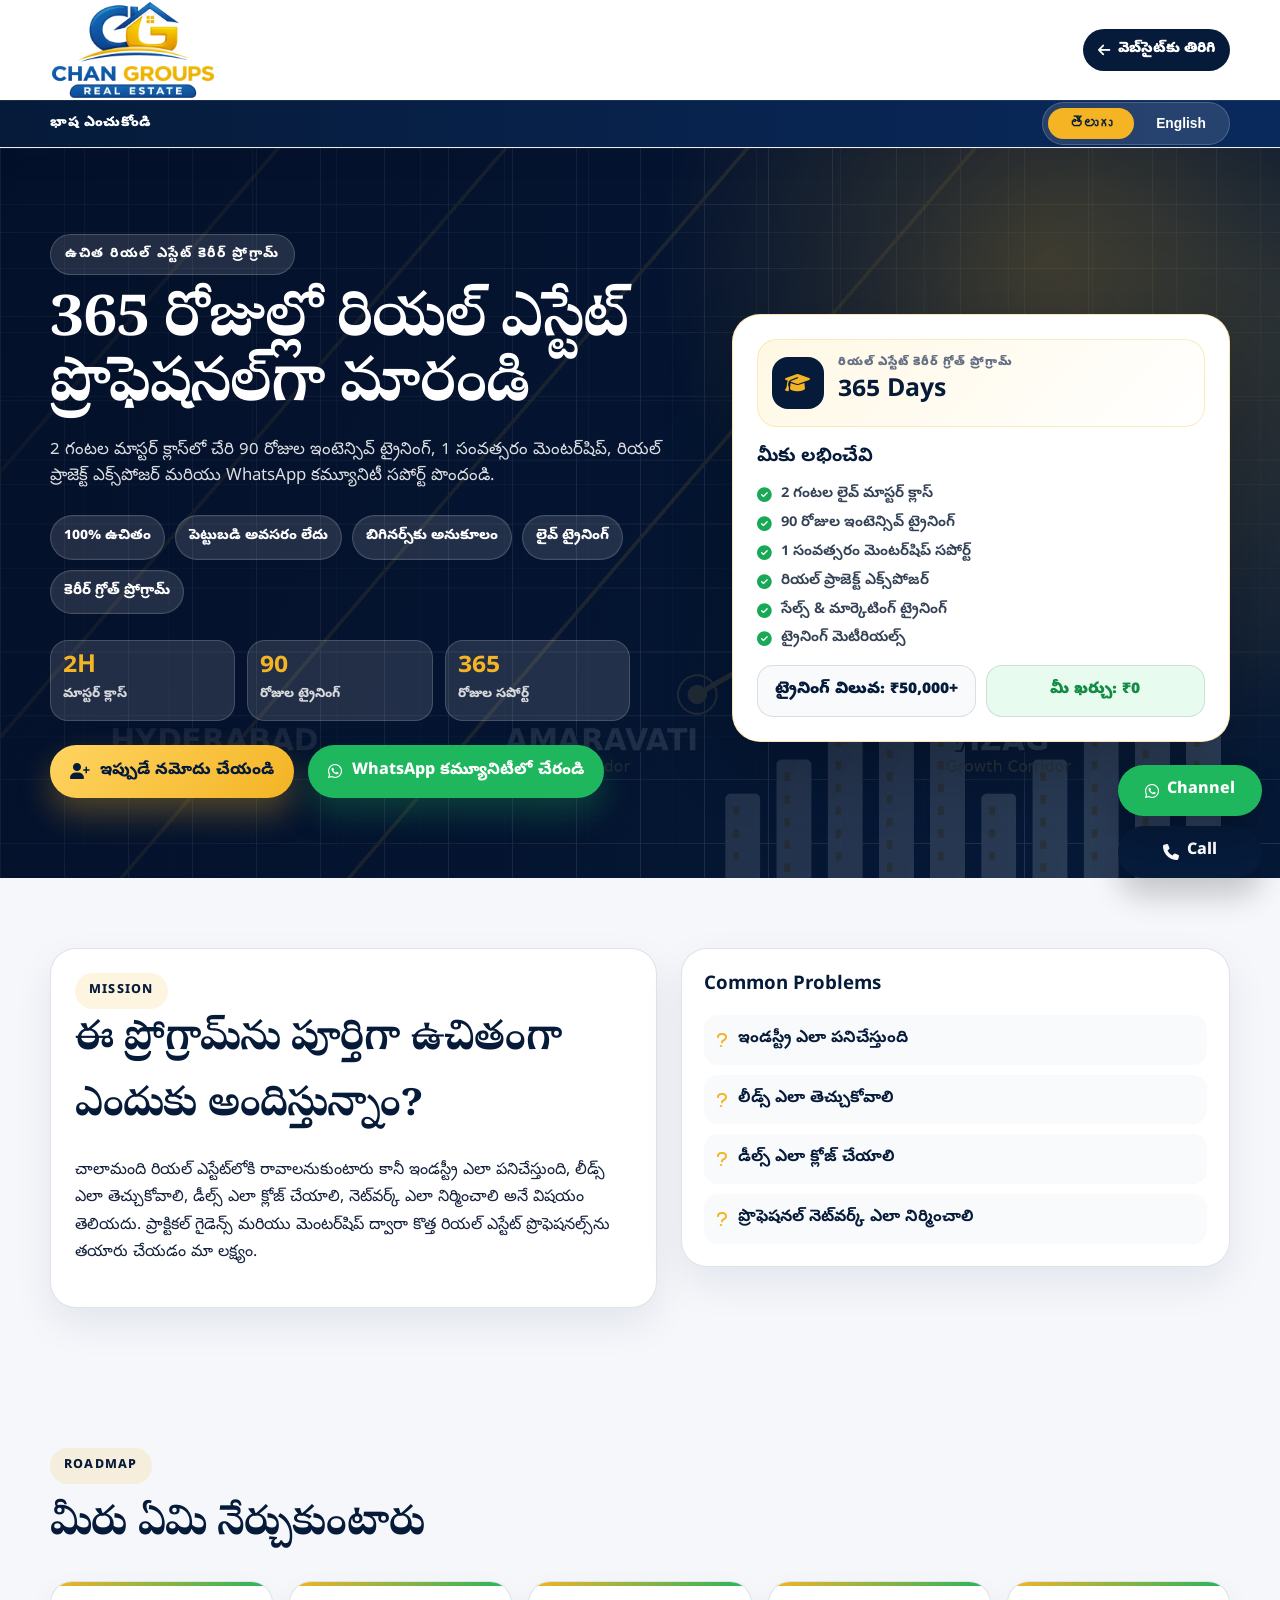
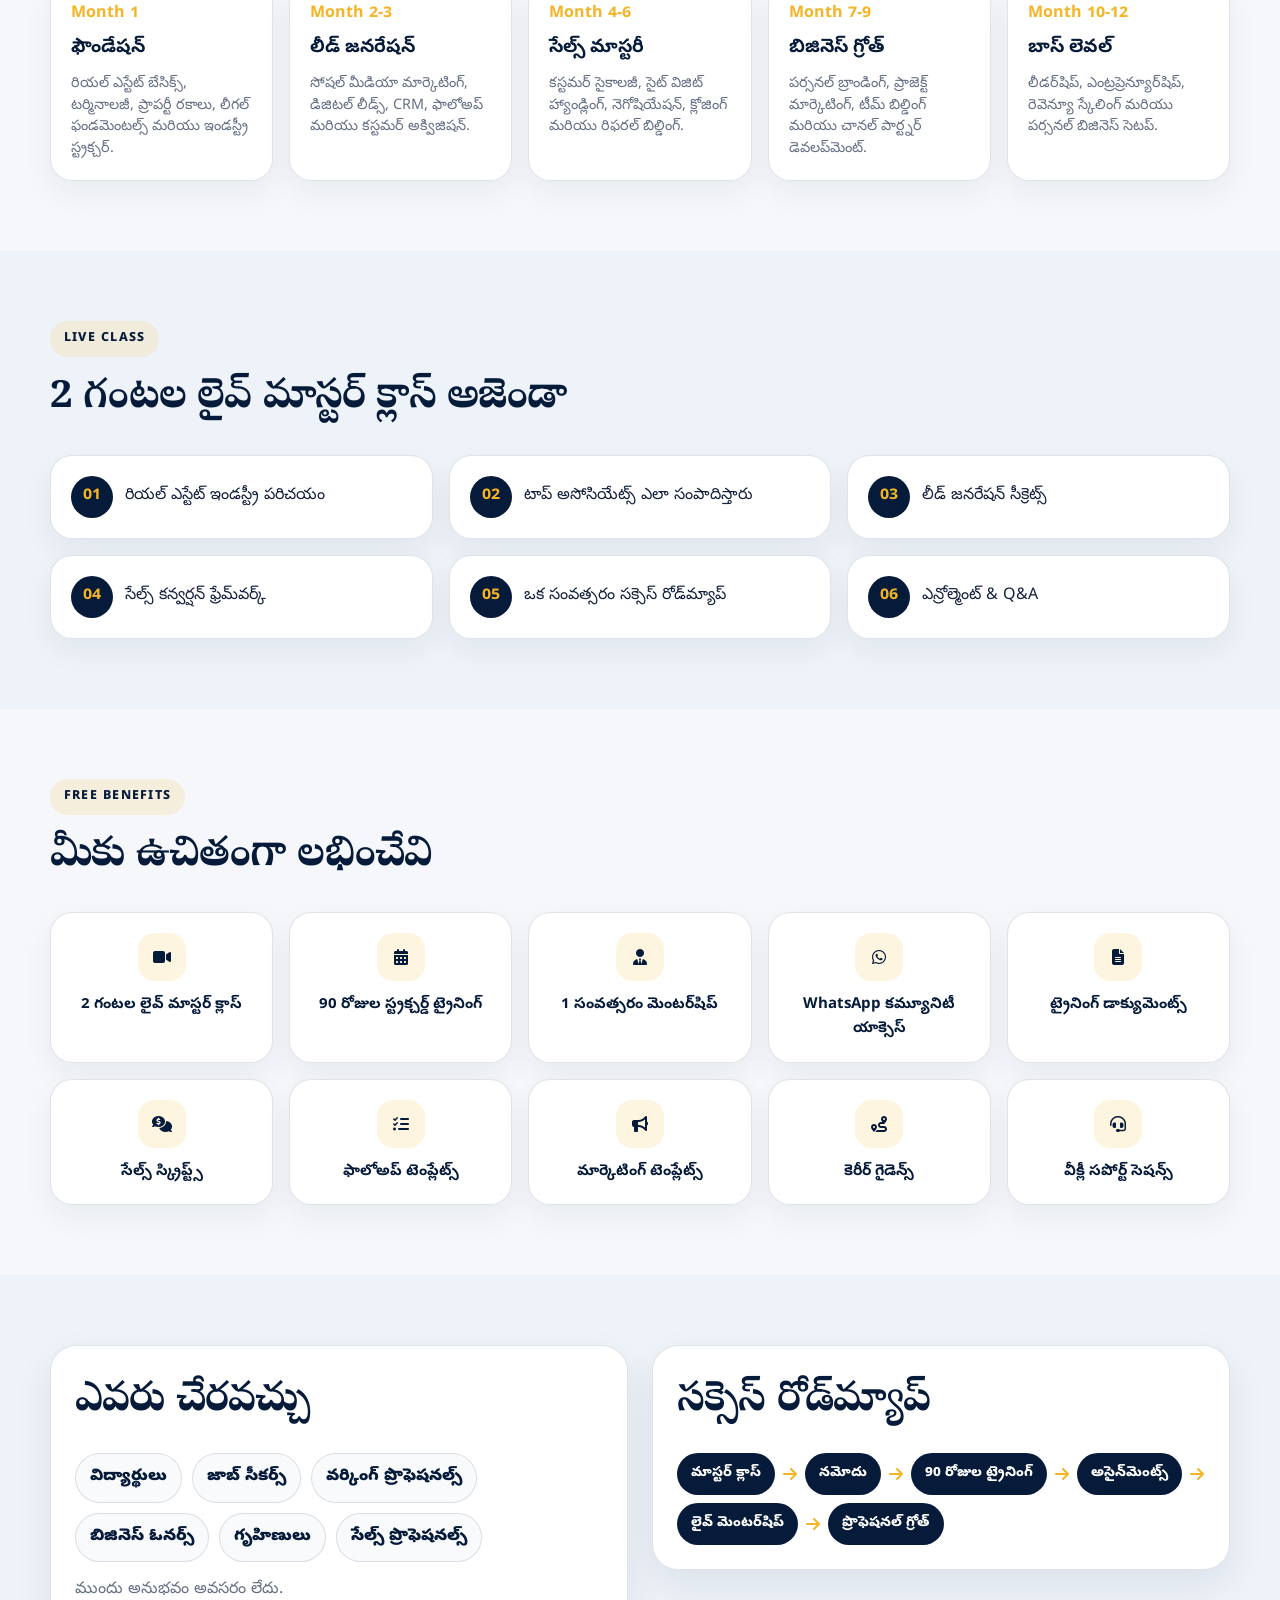
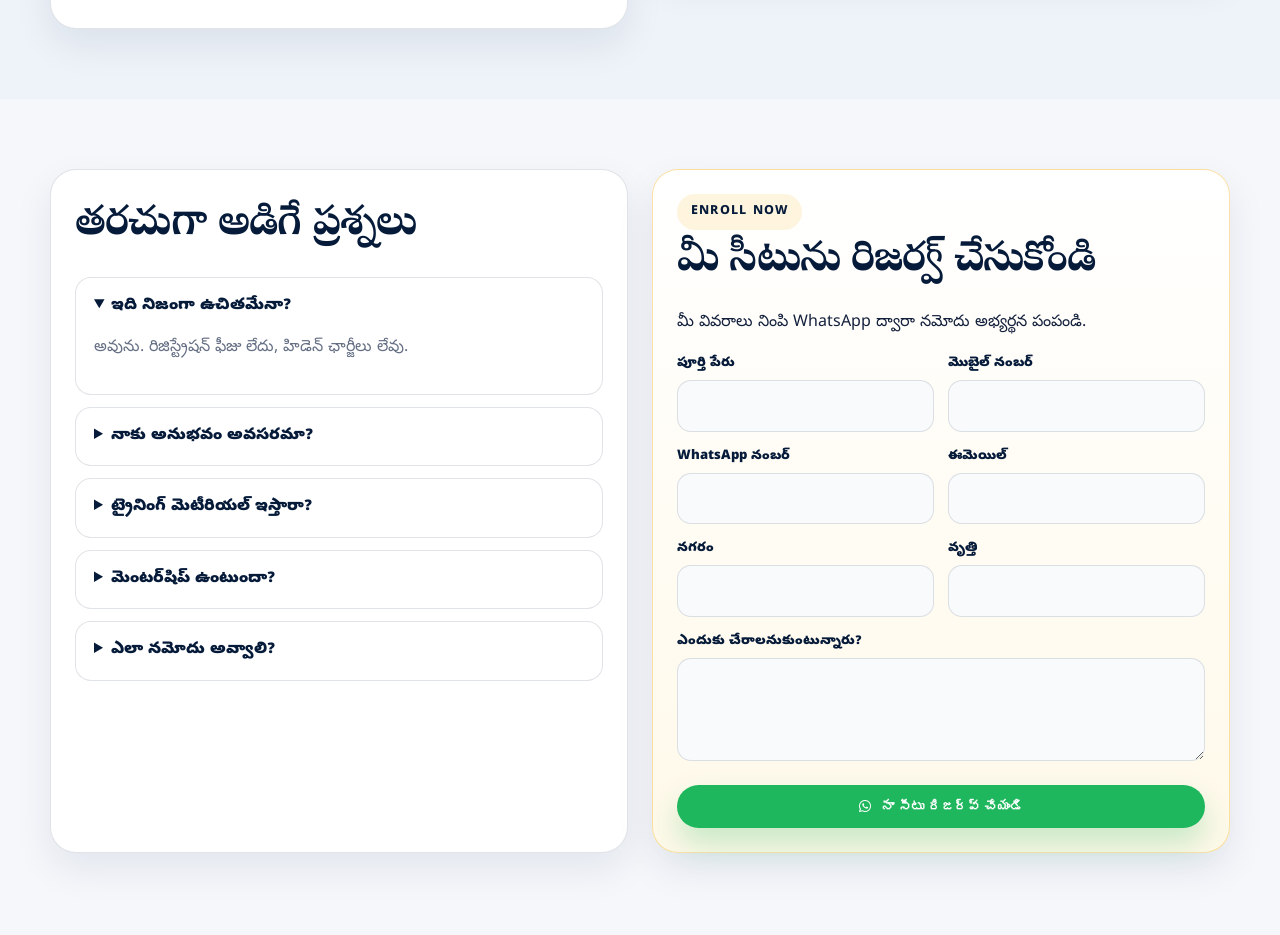
<file: mentorship.html>
<!DOCTYPE html>
<html lang="te">
<head>
  <meta charset="UTF-8">
  <meta name="viewport" content="width=device-width, initial-scale=1.0">
  <meta name="description" content="Join Chan Groups free real estate master class with 90 days training, 1 year mentorship, real project exposure and WhatsApp community support.">
  <meta property="og:type" content="website">
  <meta property="og:title" content="Free Real Estate Mentorship Program | Chan Groups">
  <meta property="og:description" content="Join Chan Groups free real estate master class with 90 days training, 1 year mentorship, real project exposure and WhatsApp community support.">
  <meta property="og:url" content="https://cavardha.github.io/chan-groups-real-estate/mentorship.html">
  <meta property="og:image" content="assets/images/brand-banner.jpg">
  <meta name="twitter:card" content="summary_large_image">
  <meta name="twitter:title" content="Free Real Estate Mentorship Program | Chan Groups">
  <meta name="twitter:description" content="Join Chan Groups free real estate master class with 90 days training, 1 year mentorship, real project exposure and WhatsApp community support.">
  <meta name="twitter:image" content="assets/images/brand-banner.jpg">
  <title>Free Real Estate Mentorship | Chan Groups</title>
  <link rel="icon" type="image/png" href="assets/images/favicon.png">
  <link rel="preconnect" href="https://fonts.googleapis.com">
  <link rel="preconnect" href="https://fonts.gstatic.com" crossorigin>
  <link href="https://fonts.googleapis.com/css2?family=Inter:wght@400;500;600;700;800&family=Playfair+Display:wght@600;700&family=Noto+Sans+Telugu:wght@400;500;600;700;800&family=Noto+Serif+Telugu:wght@600;700&display=swap" rel="stylesheet">
  <link rel="stylesheet" href="https://cdnjs.cloudflare.com/ajax/libs/font-awesome/6.5.2/css/all.min.css">
  <link rel="stylesheet" href="css/style.css">
  <link rel="canonical" href="https://cavardha.github.io/chan-groups-real-estate/mentorship.html">
</head>
<body class="mentor-body mentor-v2" data-page="mentorship">
  <header class="mentor-header mentor-header-v2">
    <div class="container mentor-nav mentor-nav-clean">
      <a href="index.html" class="mentor-brand"><img src="assets/images/logo.png" alt="Chan Groups Real Estate"></a>
      <div class="mentor-nav-actions">
        <a class="mentor-back-desktop mentor-back-main" href="index.html"><i class="fa-solid fa-arrow-left"></i> <span data-i18n="mentor.nav.back">Back to Website</span></a>
      </div>
    </div>
    <div class="mentor-language-bar">
      <div class="container mentor-language-inner">
        <span data-i18n="mentor.lang.label">Choose Language</span>
        <div class="language-switch mentor-page-lang" role="group" aria-label="Language switch">
          <button type="button" data-lang="te" class="active">తెలుగు</button>
          <button type="button" data-lang="en">English</button>
        </div>
      </div>
    </div>
  </header>

  <main>
    <section class="mentor-hero mentor-hero-premium">
      <div class="mentor-bg-shapes"></div>
      <div class="container mentor-hero-grid premium-grid">
        <div class="mentor-hero-copy reveal">
          <span class="hero-kicker" data-i18n="mentor.hero.kicker">Free Real Estate Career Program</span>
          <h1 data-i18n="mentor.hero.title">Become a Real Estate Professional in 365 Days</h1>
          <p data-i18n="mentor.hero.sub">Join our 2-hour master class and get 90 days intensive training, 1 year mentorship, real project exposure and WhatsApp community support.</p>
          <div class="mentor-badges mentor-badges-premium">
            <span data-i18n="mentor.badge1">100% Free</span>
            <span data-i18n="mentor.badge2">No Investment Required</span>
            <span data-i18n="mentor.badge3">Beginner Friendly</span>
            <span data-i18n="mentor.badge4">Live Training</span>
            <span data-i18n="mentor.badge5">Career Growth Program</span>
          </div>

          <div class="mentor-metric-row reveal">
            <article><strong>2H</strong><span data-i18n="mentor.metric.master">Master Class</span></article>
            <article><strong>90</strong><span data-i18n="mentor.metric.training">Days Training</span></article>
            <article><strong>365</strong><span data-i18n="mentor.metric.mentor">Days Support</span></article>
          </div>
          <div class="hero-actions mentor-hero-actions">
            <a class="btn btn-gold" href="#enroll"><i class="fa-solid fa-user-plus"></i> <span data-i18n="mentor.hero.enroll">Enroll Now</span></a>
            <a class="btn btn-whatsapp" href="https://whatsapp.com/channel/0029Vb90oEyLI8YOoWBIG93G" target="_blank" rel="noopener"><i class="fa-brands fa-whatsapp"></i> <span data-i18n="mentor.hero.community">Join WhatsApp Community</span></a>
          </div>
        </div>

        <aside class="mentor-program-card reveal">
          <div class="mentor-program-top">
            <i class="fa-solid fa-graduation-cap"></i>
            <div>
              <span data-i18n="mentor.hero.title2">Real Estate Career Growth Program</span>
              <strong>365 Days</strong>
            </div>
          </div>
          <h3 data-i18n="mentor.card.title">What You Get</h3>
          <ul>
            <li><i class="fa-solid fa-circle-check"></i><span data-i18n="mentor.card.l1">2 Hour Live Master Class</span></li>
            <li><i class="fa-solid fa-circle-check"></i><span data-i18n="mentor.card.l2">90 Days Intensive Training</span></li>
            <li><i class="fa-solid fa-circle-check"></i><span data-i18n="mentor.card.l3">1 Year Mentorship Support</span></li>
            <li><i class="fa-solid fa-circle-check"></i><span data-i18n="mentor.card.l4">Real Project Exposure</span></li>
            <li><i class="fa-solid fa-circle-check"></i><span data-i18n="mentor.card.l5">Sales & Marketing Training</span></li>
            <li><i class="fa-solid fa-circle-check"></i><span data-i18n="mentor.card.l6">Training Materials Provided</span></li>
          </ul>
          <div class="mentor-program-value">
            <span data-i18n="mentor.pill.value">Training Value: ₹50,000+</span>
            <span data-i18n="mentor.pill.cost">Your Cost: ₹0</span>
          </div>
        </aside>
      </div>
    </section>
<section class="mentor-section mentor-why-section">
      <div class="container mentor-two mentor-two-premium">
        <div class="mentor-panel mentor-panel-large reveal">
          <span class="eyebrow">Mission</span>
          <h2 data-i18n="mentor.why.title">Why Are We Offering This Completely Free?</h2>
          <p data-i18n="mentor.why.text">Many people want to enter real estate but do not know how the industry works, how to generate leads, how to close deals or how to build a professional network. Our mission is to create the next generation of real estate professionals through practical guidance and mentorship.</p>
        </div>
        <div class="mentor-problem-card reveal">
          <h3>Common Problems</h3>
          <div class="problem-list">
            <span><i class="fa-solid fa-question"></i><b data-i18n="mentor.section.why.problem1">How the industry works</b></span>
            <span><i class="fa-solid fa-question"></i><b data-i18n="mentor.section.why.problem2">How to generate leads</b></span>
            <span><i class="fa-solid fa-question"></i><b data-i18n="mentor.section.why.problem3">How to close deals</b></span>
            <span><i class="fa-solid fa-question"></i><b data-i18n="mentor.section.why.problem4">How to build a professional network</b></span>
          </div>
        </div>
      </div>
    </section>

    <section class="mentor-section" id="learn">
      <div class="container">
        <div class="mentor-section-heading reveal">
          <span class="eyebrow">Roadmap</span>
          <h2 data-i18n="mentor.learn.title">What You Will Learn</h2>
        </div>
        <div class="timeline-grid timeline-premium">
          <article class="timeline-card"><strong>Month 1</strong><h3 data-i18n="mentor.phase1.title">Foundation</h3><p data-i18n="mentor.phase1.text">Real estate basics, terminology, property types, legal fundamentals and industry structure.</p></article>
          <article class="timeline-card"><strong>Month 2-3</strong><h3 data-i18n="mentor.phase2.title">Lead Generation</h3><p data-i18n="mentor.phase2.text">Social media marketing, digital leads, CRM usage, follow-up and customer acquisition.</p></article>
          <article class="timeline-card"><strong>Month 4-6</strong><h3 data-i18n="mentor.phase3.title">Sales Mastery</h3><p data-i18n="mentor.phase3.text">Customer psychology, site visit handling, negotiation, closing and referral building.</p></article>
          <article class="timeline-card"><strong>Month 7-9</strong><h3 data-i18n="mentor.phase4.title">Business Growth</h3><p data-i18n="mentor.phase4.text">Personal branding, project marketing, team building and channel partner development.</p></article>
          <article class="timeline-card"><strong>Month 10-12</strong><h3 data-i18n="mentor.phase5.title">Boss Level</h3><p data-i18n="mentor.phase5.text">Leadership, entrepreneurship, revenue scaling and personal business setup.</p></article>
        </div>
      </div>
    </section>

    <section class="mentor-section mentor-soft-bg">
      <div class="container">
        <div class="mentor-section-heading reveal">
          <span class="eyebrow">Live Class</span>
          <h2 data-i18n="mentor.agenda.title">2 Hour LIVE Master Class Agenda</h2>
        </div>
        <div class="agenda-grid agenda-premium">
          <article class="agenda-card"><strong>01</strong><span data-i18n="mentor.agenda.s1">Introduction to Real Estate Industry</span></article>
          <article class="agenda-card"><strong>02</strong><span data-i18n="mentor.agenda.s2">How Top Associates Earn</span></article>
          <article class="agenda-card"><strong>03</strong><span data-i18n="mentor.agenda.s3">Lead Generation Secrets</span></article>
          <article class="agenda-card"><strong>04</strong><span data-i18n="mentor.agenda.s4">Sales Conversion Framework</span></article>
          <article class="agenda-card"><strong>05</strong><span data-i18n="mentor.agenda.s5">One Year Success Roadmap</span></article>
          <article class="agenda-card"><strong>06</strong><span data-i18n="mentor.agenda.s6">Enrollment & Q&A</span></article>
        </div>
      </div>
    </section>

    <section class="mentor-section" id="benefits">
      <div class="container">
        <div class="mentor-section-heading reveal">
          <span class="eyebrow">Free Benefits</span>
          <h2 data-i18n="mentor.benefits.title">What You Get For FREE</h2>
        </div>
        <div class="benefits-grid benefits-premium">
          <article class="benefit-card"><i class="fa-solid fa-video"></i><h3 data-i18n="mentor.benefit.1">2 Hour Live Master Class</h3></article>
          <article class="benefit-card"><i class="fa-solid fa-calendar-days"></i><h3 data-i18n="mentor.benefit.2">90 Days Structured Training</h3></article>
          <article class="benefit-card"><i class="fa-solid fa-user-tie"></i><h3 data-i18n="mentor.benefit.3">1 Year Mentorship</h3></article>
          <article class="benefit-card"><i class="fa-brands fa-whatsapp"></i><h3 data-i18n="mentor.benefit.4">WhatsApp Community Access</h3></article>
          <article class="benefit-card"><i class="fa-solid fa-file-lines"></i><h3 data-i18n="mentor.benefit.5">Training Documents</h3></article>
          <article class="benefit-card"><i class="fa-solid fa-comments-dollar"></i><h3 data-i18n="mentor.benefit.6">Sales Scripts</h3></article>
          <article class="benefit-card"><i class="fa-solid fa-list-check"></i><h3 data-i18n="mentor.benefit.7">Follow-up Templates</h3></article>
          <article class="benefit-card"><i class="fa-solid fa-bullhorn"></i><h3 data-i18n="mentor.benefit.8">Marketing Templates</h3></article>
          <article class="benefit-card"><i class="fa-solid fa-route"></i><h3 data-i18n="mentor.benefit.9">Career Guidance</h3></article>
          <article class="benefit-card"><i class="fa-solid fa-headset"></i><h3 data-i18n="mentor.benefit.10">Weekly Support Sessions</h3></article>
        </div>
      </div>
    </section>

    <section class="mentor-section mentor-soft-bg">
      <div class="container mentor-two">
        <div class="mentor-panel">
          <h2 data-i18n="mentor.who.title">Who Can Join</h2>
          <div class="who-chip-grid">
            <span data-i18n="mentor.who.students">Students</span>
            <span data-i18n="mentor.who.job">Job Seekers</span>
            <span data-i18n="mentor.who.working">Working Professionals</span>
            <span data-i18n="mentor.who.business">Business Owners</span>
            <span data-i18n="mentor.who.home">Housewives</span>
            <span data-i18n="mentor.who.sales">Sales Professionals</span>
          </div>
          <p class="mentor-note" data-i18n="mentor.who.note">No prior experience required.</p>
        </div>
        <div class="mentor-panel">
          <h2 data-i18n="mentor.roadmap.title">Success Roadmap</h2>
          <div class="roadmap roadmap-premium"><span data-i18n="mentor.road.1">Master Class</span><i class="fa-solid fa-arrow-right"></i><span data-i18n="mentor.road.2">Enrollment</span><i class="fa-solid fa-arrow-right"></i><span data-i18n="mentor.road.3">90 Days Training</span><i class="fa-solid fa-arrow-right"></i><span data-i18n="mentor.road.4">Assignments</span><i class="fa-solid fa-arrow-right"></i><span data-i18n="mentor.road.5">Live Mentorship</span><i class="fa-solid fa-arrow-right"></i><span data-i18n="mentor.road.6">Professional Growth</span></div>
        </div>
      </div>
    </section>

    <section class="mentor-section" id="faq">
      <div class="container mentor-two enroll-two">
        <div class="mentor-panel faq-panel">
          <h2 data-i18n="mentor.faq.title">Frequently Asked Questions</h2>
          <div class="faq-list">
            <details open><summary data-i18n="mentor.faq.q1">Is this really free?</summary><p data-i18n="mentor.faq.a1">Yes. No registration fee and no hidden charges.</p></details>
            <details><summary data-i18n="mentor.faq.q2">Do I need experience?</summary><p data-i18n="mentor.faq.a2">No. Beginners can join.</p></details>
            <details><summary data-i18n="mentor.faq.q3">Will training material be provided?</summary><p data-i18n="mentor.faq.a3">Yes. Training documents and templates will be provided.</p></details>
            <details><summary data-i18n="mentor.faq.q4">Is mentorship included?</summary><p data-i18n="mentor.faq.a4">Yes, mentorship is included for one year.</p></details>
            <details><summary data-i18n="mentor.faq.q5">How do I enroll?</summary><p data-i18n="mentor.faq.a5">Fill the form and send your enrollment request on WhatsApp.</p></details>
          </div>
        </div>

        <div class="mentor-panel mentor-form-panel" id="enroll">
          <span class="eyebrow">Enroll Now</span>
          <h2 data-i18n="mentor.form.title">Reserve Your Seat</h2>
          <p data-i18n="mentor.form.sub">Fill your details and send enrollment request directly on WhatsApp.</p>
          <form class="mentorship-form" id="mentorshipForm">
            <label><span data-i18n="mentor.form.name">Full Name</span><input name="name" type="text" required></label>
            <label><span data-i18n="mentor.form.mobile">Mobile Number</span><input name="mobile" type="tel" required></label>
            <label><span data-i18n="mentor.form.whatsapp">WhatsApp Number</span><input name="whatsapp" type="tel"></label>
            <label><span data-i18n="mentor.form.email">Email</span><input name="email" type="email"></label>
            <label><span data-i18n="mentor.form.city">City</span><input name="city" type="text"></label>
            <label><span data-i18n="mentor.form.occupation">Occupation</span><input name="occupation" type="text"></label>
            <label class="wide"><span data-i18n="mentor.form.why">Why do you want to join?</span><textarea name="why" rows="3"></textarea></label>
            <button class="btn btn-whatsapp full" type="submit"><i class="fa-brands fa-whatsapp"></i> <span data-i18n="mentor.form.submit">Reserve My Seat</span></button>
          </form>
        </div>
      </div>
    </section>
  </main>

  <div class="enroll-thank-modal" id="enrollThankModal" aria-hidden="true">
    <div class="enroll-thank-backdrop" data-close-enroll-thank></div>
    <div class="enroll-thank-card" role="dialog" aria-modal="true" aria-labelledby="enrollThankTitle">
      <button class="enroll-thank-close" type="button" data-close-enroll-thank aria-label="Close"><i class="fa-solid fa-xmark"></i></button>
      <div class="enroll-thank-icon"><i class="fa-solid fa-circle-check"></i></div>
      <span class="eyebrow" data-i18n="mentor.thank.kicker">Enrollment Submitted</span>
      <h2 id="enrollThankTitle" data-i18n="mentor.thank.title">Thank you for enrolling!</h2>
      <p data-i18n="mentor.thank.text">Your enrollment request is ready. Please complete the WhatsApp message so our team can contact you.</p>

      <div class="thank-video-box">
        <!-- Instagram Reel thank-you video -->
        <iframe id="thankYouVideo" data-video-src="https://www.instagram.com/reel/DaSw2_byFE_/embed" title="Instagram thank you reel" allow="accelerometer; autoplay; clipboard-write; encrypted-media; gyroscope; picture-in-picture; web-share" allowfullscreen></iframe>
        <div class="video-placeholder" id="videoPlaceholder">
          <i class="fa-brands fa-instagram"></i>
          <strong data-i18n="mentor.thank.videoTitle">Thank You Reel</strong>
          <span data-i18n="mentor.thank.videoNote">Watch the client message after enrollment.</span>
        </div>
      </div>

      <div class="thank-actions">
        <a class="btn btn-whatsapp" id="thankWhatsAppLink" href="#" target="_blank" rel="noopener"><i class="fa-brands fa-whatsapp"></i> <span data-i18n="mentor.thank.whatsapp">Complete on WhatsApp</span></a>
        <a class="btn btn-gold" href="index.html"><i class="fa-solid fa-house"></i> <span data-i18n="mentor.thank.home">Go to Main Site</span></a>
      </div>
    </div>
  </div>

  <div class="floating-actions mentor-floating-actions">
    <a class="float-wa" href="https://whatsapp.com/channel/0029Vb90oEyLI8YOoWBIG93G" target="_blank" rel="noopener"><i class="fa-brands fa-whatsapp"></i><span>Channel</span></a>
    <a class="float-call" href="tel:+916302307242"><i class="fa-solid fa-phone"></i><span>Call</span></a>
  </div>

  <button class="scroll-top-btn" id="scrollTopBtn" type="button" aria-label="Scroll to top"><i class="fa-solid fa-arrow-up"></i></button>

  <script src="js/i18n.js"></script>
  <script src="js/script.js"></script>
</body>
</html>
</file>
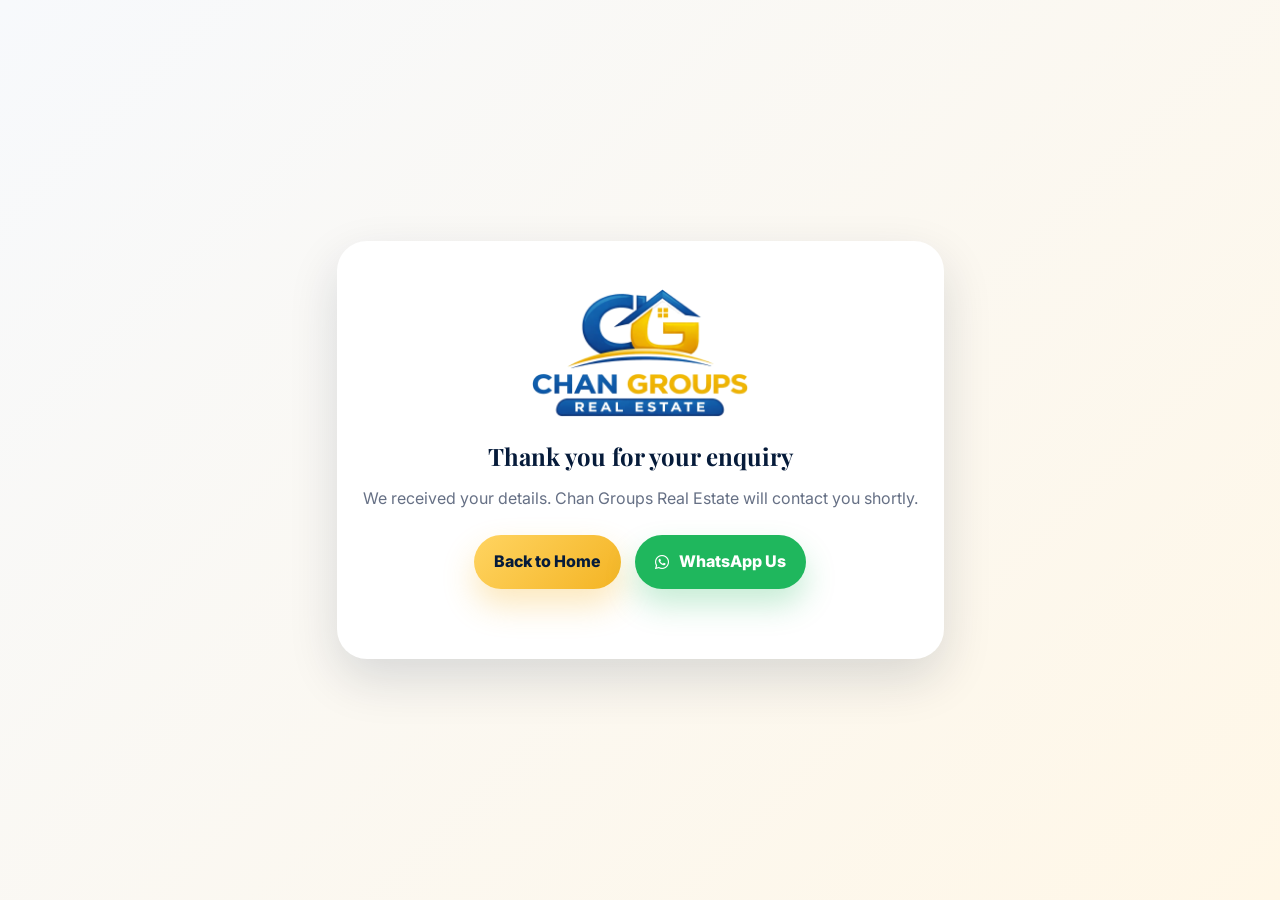
<file: thank-you.html>
<!DOCTYPE html>
<html lang="en">
<head>
  <meta charset="UTF-8">
  <meta name="viewport" content="width=device-width, initial-scale=1.0">
  <meta name="description" content="Thank you for contacting Chan Groups Real Estate.">
  <meta name="robots" content="noindex, nofollow">
  <meta property="og:type" content="website">
  <meta property="og:title" content="Thank You | Chan Groups Real Estate">
  <meta property="og:description" content="Thank you for contacting Chan Groups Real Estate.">
  <meta property="og:url" content="https://cavardha.github.io/chan-groups-real-estate/thank-you.html">
  <meta property="og:image" content="assets/images/brand-banner.jpg">
  <meta name="twitter:card" content="summary_large_image">
  <meta name="twitter:title" content="Thank You | Chan Groups Real Estate">
  <meta name="twitter:description" content="Thank you for contacting Chan Groups Real Estate.">
  <meta name="twitter:image" content="assets/images/brand-banner.jpg">
  <title>Thank You | Chan Groups Real Estate</title>
  <link rel="stylesheet" href="https://cdnjs.cloudflare.com/ajax/libs/font-awesome/6.5.2/css/all.min.css">
  <link rel="preconnect" href="https://fonts.googleapis.com">
  <link rel="preconnect" href="https://fonts.gstatic.com" crossorigin>
  <link href="https://fonts.googleapis.com/css2?family=Inter:wght@400;500;600;700;800&family=Playfair+Display:wght@600;700&display=swap" rel="stylesheet">
  <link rel="stylesheet" href="css/style.css">
  <link rel="canonical" href="https://cavardha.github.io/chan-groups-real-estate/thank-you.html">
</head>
<body class="thankyou-body">
  <section class="thankyou-box">
    <img src="assets/images/logo.png" alt="Chan Groups logo">
    <h1>Thank you for your enquiry</h1>
    <p>We received your details. Chan Groups Real Estate will contact you shortly.</p>
    <div class="hero-actions" style="justify-content:center">
      <a class="btn btn-gold" href="index.html">Back to Home</a>
      <a class="btn btn-whatsapp" href="https://wa.me/916302307242?text=Hello%20Chan%20Groups%2C%20I%20submitted%20an%20enquiry." target="_blank" rel="noopener"><i class="fa-brands fa-whatsapp"></i> WhatsApp Us</a>
    </div>
  </section>
</body>
</html>
</file>
<file: css/style.css>
:root{
  --navy:#061b3a;
  --navy2:#092a5d;
  --gold:#f4b424;
  --gold2:#ffd461;
  --green:#1fb75d;
  --text:#14213d;
  --muted:#667085;
  --soft:#f6f8fb;
  --border:rgba(6,27,58,.12);
  --shadow:0 20px 50px rgba(6,27,58,.14);
  --radius:24px;
}
*{box-sizing:border-box}
html{scroll-behavior:smooth}
body{margin:0;font-family:Inter,sans-serif;color:var(--text);background:#fff;line-height:1.6;padding-bottom:max(12px,env(safe-area-inset-bottom))}
img{max-width:100%;display:block}a{text-decoration:none;color:inherit}.container{width:min(1180px,calc(100% - 32px));margin:auto}
.topbar{background:var(--navy);color:#eaf0ff;font-size:.92rem}.topbar-inner{min-height:44px;display:flex;align-items:center;justify-content:space-between;gap:18px}.topbar-links{display:flex;gap:20px;flex-wrap:wrap}.topbar i{color:var(--gold);margin-right:8px}.topbar a:hover{color:var(--gold)}
.site-header{position:sticky;top:0;z-index:100;background:rgba(255,255,255,.94);backdrop-filter:blur(16px);box-shadow:0 8px 22px rgba(0,0,0,.05)}.nav-wrap{min-height:84px;display:flex;align-items:center;justify-content:space-between;gap:22px}.brand img{width:210px}.nav-links{display:flex;align-items:center;gap:26px;font-weight:700}.nav-links a{position:relative}.nav-links>a:not(.nav-cta)::after{content:"";position:absolute;left:0;bottom:-8px;width:0;height:2px;background:var(--gold);transition:.25s}.nav-links>a:hover::after{width:100%}.nav-cta{background:var(--gold);color:var(--navy);padding:12px 18px;border-radius:999px;box-shadow:0 12px 26px rgba(244,180,36,.25)}.menu-btn{display:none;border:0;background:transparent;color:var(--navy);font-size:1.45rem}
.hero{position:relative;overflow:hidden;color:#fff;background:var(--navy);padding:82px 0 44px}.hero-bg,.hero-overlay{position:absolute;inset:0}.hero-bg{background:url('../assets/images/hero-growth.jpg') center/cover no-repeat;transform:scale(1.02);animation:heroMove 18s ease-in-out infinite alternate}.hero-overlay{background:linear-gradient(90deg,rgba(4,14,37,.94) 0%,rgba(6,27,58,.82) 42%,rgba(6,27,58,.42) 100%),radial-gradient(circle at 18% 20%,rgba(244,180,36,.18),transparent 28%),radial-gradient(circle at 86% 22%,rgba(255,255,255,.12),transparent 24%)}.hero::before{content:"";position:absolute;inset:0;background-image:linear-gradient(rgba(255,255,255,.045) 1px,transparent 1px),linear-gradient(90deg,rgba(255,255,255,.035) 1px,transparent 1px);background-size:88px 88px;mask-image:linear-gradient(180deg,rgba(0,0,0,.8),transparent 90%)}.hero-inner{position:relative;z-index:1;display:grid;grid-template-columns:minmax(0,1.05fr) minmax(390px,.8fr);gap:46px;align-items:center}.hero-kicker{display:inline-flex;padding:9px 14px;border-radius:999px;background:rgba(255,255,255,.12);border:1px solid rgba(255,255,255,.18);font-size:.82rem;text-transform:uppercase;letter-spacing:.12em;font-weight:800}.hero h1{font-family:'Playfair Display',serif;font-size:clamp(2.65rem,5vw,5.15rem);line-height:1.05;margin:20px 0 18px;max-width:760px}.hero h1 span{color:var(--gold2)}.hero p{font-size:1.08rem;color:rgba(255,255,255,.88);max-width:710px;margin:0 0 26px}.hero-actions{display:flex;gap:14px;flex-wrap:wrap;margin:24px 0}.btn{display:inline-flex;align-items:center;justify-content:center;gap:10px;border:0;border-radius:999px;padding:14px 20px;font-weight:800;cursor:pointer;transition:.2s}.btn:hover{transform:translateY(-2px)}.btn-gold{background:linear-gradient(135deg,var(--gold2),var(--gold));color:var(--navy);box-shadow:0 16px 32px rgba(244,180,36,.3)}.btn-whatsapp{background:var(--green);color:white;box-shadow:0 16px 30px rgba(31,183,93,.25)}.btn-instagram{background:linear-gradient(135deg,#c13584,#f58529);color:#fff}.btn.full{width:100%}.growth-tags{display:flex;flex-wrap:wrap;gap:10px}.growth-tags span{display:inline-flex;align-items:center;gap:8px;background:rgba(255,255,255,.11);border:1px solid rgba(255,255,255,.15);border-radius:999px;padding:10px 13px;font-weight:700;color:#fff}.growth-tags i{color:var(--gold)}
.hero-card{background:rgba(255,255,255,.12);border:1px solid rgba(255,255,255,.20);backdrop-filter:blur(18px);border-radius:30px;padding:22px;box-shadow:var(--shadow)}.advisor-mini{display:grid;grid-template-columns:104px 1fr;gap:16px;align-items:center;background:rgba(6,27,58,.36);border:1px solid rgba(255,255,255,.12);border-radius:22px;padding:12px}.advisor-mini img{width:104px;height:118px;object-fit:cover;object-position:center top;border-radius:18px}.advisor-mini span{display:block;color:#ffe29a;font-size:.76rem;text-transform:uppercase;letter-spacing:.1em;font-weight:800}.advisor-mini strong{display:block;font-size:1.6rem;line-height:1.1}.advisor-mini small{color:rgba(255,255,255,.78)}.mini-stat-row{display:grid;grid-template-columns:repeat(3,1fr);gap:10px;margin:14px 0}.mini-stat-row span{background:rgba(255,255,255,.1);border:1px solid rgba(255,255,255,.12);border-radius:16px;padding:12px 10px;text-align:center;font-size:.79rem;color:rgba(255,255,255,.82)}.mini-stat-row b{display:block;font-size:1.08rem;color:#fff;line-height:1.15}.enquiry-form{background:#fff;color:var(--text);border-radius:24px;padding:22px}.form-title h2{margin:0 0 4px;font-size:1.42rem;color:var(--navy)}.form-title p{margin:0 0 16px;color:var(--muted);font-size:.92rem}.form-grid{display:grid;grid-template-columns:1fr 1fr;gap:14px}.form-grid label{display:block}.form-grid span{display:block;margin-bottom:6px;color:var(--navy);font-size:.82rem;font-weight:800}.form-grid input,.form-grid select{width:100%;height:46px;border:1px solid var(--border);border-radius:13px;padding:0 13px;font:inherit;color:var(--text);background:#f8fafc}.enquiry-form .btn{margin-top:16px}.hero-city-strip{position:relative;z-index:1;margin-top:38px;display:grid;grid-template-columns:repeat(3,1fr);gap:16px}.hero-city-strip article{display:flex;align-items:center;gap:12px;background:rgba(255,255,255,.13);border:1px solid rgba(255,255,255,.16);backdrop-filter:blur(14px);border-radius:18px;padding:12px}.hero-city-strip img{width:80px;height:58px;object-fit:cover;border-radius:12px}.hero-city-strip strong{display:block}.hero-city-strip span{display:block;color:rgba(255,255,255,.76);font-size:.86rem}@keyframes heroMove{from{transform:scale(1.02)}to{transform:scale(1.08)}}
.section{padding:86px 0}.section-head{text-align:center;max-width:820px;margin:0 auto 42px}.eyebrow{display:inline-flex;padding:8px 14px;border-radius:999px;background:rgba(244,180,36,.14);color:var(--navy);text-transform:uppercase;letter-spacing:.1em;font-size:.78rem;font-weight:800}.section-head h2,.about-copy h2,.contact-copy h2{font-family:'Playfair Display',serif;color:var(--navy);font-size:clamp(2rem,3.4vw,3rem);line-height:1.15;margin:14px 0 10px}.section-head p,.city-card p,.service-card p,.property-body p,.about-copy p,.contact-copy p{color:var(--muted);margin:0}.city-showcase,.gallery-section{background:var(--soft)}.city-grid,.services-grid,.property-grid{display:grid;grid-template-columns:repeat(3,1fr);gap:24px}.city-card,.service-card,.property-card{background:#fff;border-radius:var(--radius);overflow:hidden;box-shadow:var(--shadow);border:1px solid var(--border)}.city-card img,.property-media img{width:100%;height:238px;object-fit:cover}.city-card div,.service-card,.property-body{padding:24px}.city-card span{color:var(--gold);font-weight:800;text-transform:uppercase;font-size:.8rem;letter-spacing:.08em}.city-card h3,.service-card h3,.property-body h3{margin:8px 0 8px;color:var(--navy);font-size:1.35rem}.service-card i{width:58px;height:58px;display:grid;place-items:center;border-radius:16px;background:rgba(244,180,36,.14);color:var(--navy);font-size:1.35rem;margin-bottom:16px}.property-media{position:relative}.property-media span{position:absolute;left:16px;top:16px;padding:8px 12px;border-radius:999px;background:rgba(6,27,58,.88);color:#fff;font-weight:800;font-size:.8rem}.property-body a{display:inline-flex;margin-top:18px;background:rgba(31,183,93,.12);color:#0d8842;padding:11px 14px;border-radius:999px;font-weight:800}.about-section{background:#fff}.about-grid{display:grid;grid-template-columns:.9fr 1.1fr;gap:46px;align-items:center}.about-photo{border-radius:30px;padding:14px;background:linear-gradient(135deg,rgba(244,180,36,.18),rgba(6,27,58,.06));box-shadow:var(--shadow)}.about-photo img{height:560px;width:100%;object-fit:cover;object-position:center top;border-radius:22px}.about-copy h2 small{display:block;font-family:Inter,sans-serif;color:var(--gold);font-size:.95rem;letter-spacing:.12em;text-transform:uppercase;margin-top:8px}.about-points{display:grid;grid-template-columns:repeat(2,1fr);gap:12px 16px;margin:24px 0}.about-points span{font-weight:700}.about-points i{color:var(--gold);margin-right:8px}.gallery-track{display:grid;grid-template-columns:repeat(2,1fr);gap:24px}.gallery-slide{margin:0}.gallery-slide img{width:100%;border-radius:26px;box-shadow:var(--shadow)}.gallery-dots{display:none;justify-content:center;gap:10px;margin-top:16px}.gallery-dot{width:10px;height:10px;border:0;border-radius:99px;background:rgba(6,27,58,.2)}.gallery-dot.active{width:28px;background:var(--gold)}.contact-grid{display:grid;grid-template-columns:1.1fr .9fr;gap:28px}.contact-list{display:grid;gap:14px;margin-top:22px}.contact-list a{display:flex;align-items:center;gap:12px;background:#fff;border:1px solid var(--border);border-radius:18px;padding:16px;font-weight:700;box-shadow:0 8px 24px rgba(0,0,0,.04)}.contact-list i{width:38px;height:38px;display:grid;place-items:center;border-radius:12px;background:rgba(244,180,36,.16);color:var(--navy)}.contact-card{background:linear-gradient(135deg,var(--navy),var(--navy2));color:#fff;border-radius:30px;padding:30px;box-shadow:var(--shadow)}.contact-card h3{margin:0 0 8px;font-size:1.5rem}.contact-card p{color:rgba(255,255,255,.82);margin-bottom:22px}.contact-card small{display:block;color:rgba(255,255,255,.7);margin-top:14px}.site-footer{background:#04142d;color:#fff;padding:58px 0 0}.footer-grid{display:grid;grid-template-columns:1.4fr 1fr 1fr 1fr;gap:28px}.footer-grid img{width:210px}.footer-grid p,.footer-grid a,.footer-grid span{color:rgba(255,255,255,.74)}.footer-grid a,.footer-grid span{display:block;margin-bottom:9px}.footer-grid h3{color:var(--gold);margin-top:0}.socials{display:flex;gap:10px;margin-top:16px}.socials a{width:40px;height:40px;border-radius:50%;display:grid;place-items:center;background:rgba(255,255,255,.1)}.copyright{padding:22px 0 30px;margin-top:28px;border-top:1px solid rgba(255,255,255,.08);color:rgba(255,255,255,.6)}
.floating-actions{position:fixed;right:18px;bottom:22px;z-index:120;display:flex;flex-direction:column;gap:10px}.floating-actions a{min-width:144px;display:flex;align-items:center;justify-content:center;gap:8px;border-radius:999px;padding:13px 18px;color:#fff;font-weight:800;box-shadow:0 18px 30px rgba(0,0,0,.2)}.float-wa{background:var(--green)}.float-call{background:var(--navy)}.reveal{opacity:0;transform:translateY(24px);transition:.7s}.reveal.visible{opacity:1;transform:translateY(0)}
.thankyou-body{min-height:100vh;display:grid;place-items:center;background:linear-gradient(135deg,#f7f9fc,#fff7e7);padding:24px}.thankyou-box{max-width:680px;text-align:center;background:#fff;border-radius:30px;padding:46px 26px;box-shadow:var(--shadow)}.thankyou-box img{width:220px;margin:0 auto 18px}.thankyou-box h1{font-family:'Playfair Display',serif;color:var(--navy);margin:0 0 10px}.thankyou-box p{color:var(--muted);margin:0 0 22px}
@media(max-width:1080px){.hero-inner,.about-grid,.contact-grid,.footer-grid{grid-template-columns:1fr}.hero-card{max-width:620px}.hero-city-strip,.city-grid,.services-grid,.property-grid{grid-template-columns:repeat(2,1fr)}}
@media(max-width:860px){.menu-btn{display:block}.nav-links{position:fixed;top:0;right:-80vw;width:72vw;max-width:340px;height:100vh;background:#fff;padding:96px 24px 24px;display:flex;flex-direction:column;align-items:flex-start;gap:18px;box-shadow:-18px 0 40px rgba(0,0,0,.16);transition:right .28s ease}.nav-links.open{right:0}.nav-links>a:not(.nav-cta)::after{display:none}.nav-cta{width:100%;text-align:center}.topbar-location{display:none}.hero{padding:54px 0 28px}.hero h1{font-size:2.55rem}.hero-card{max-width:none}.hero-city-strip{margin-top:26px}.brand img{width:178px}}
@media(max-width:640px){.container{width:min(100% - 22px,1180px)}.topbar{font-size:.82rem}.topbar-inner{justify-content:center}.topbar-links{gap:14px;justify-content:center}.nav-wrap{min-height:74px}.brand img{width:160px}.hero{padding:42px 0 24px}.hero h1{font-size:2.05rem}.hero p{font-size:.95rem;margin-bottom:18px}.hero-kicker{font-size:.68rem;letter-spacing:.08em;padding:8px 11px}.hero-actions{gap:10px;margin:18px 0}.btn{padding:12px 15px;font-size:.9rem}.growth-tags{gap:8px}.growth-tags span{font-size:.76rem;padding:8px 10px}.hero-card{padding:15px;border-radius:24px}.advisor-mini{grid-template-columns:82px 1fr;padding:10px;border-radius:18px}.advisor-mini img{width:82px;height:94px;border-radius:14px}.advisor-mini span{font-size:.66rem}.advisor-mini strong{font-size:1.25rem}.mini-stat-row{grid-template-columns:repeat(3,1fr);gap:7px;margin:10px 0}.mini-stat-row span{padding:9px 5px;font-size:.68rem;border-radius:13px}.mini-stat-row b{font-size:.94rem}.enquiry-form{padding:16px;border-radius:20px}.form-title h2{font-size:1.22rem}.form-title p{font-size:.82rem;margin-bottom:12px}.form-grid{grid-template-columns:1fr;gap:10px}.form-grid span{font-size:.76rem}.form-grid input,.form-grid select{height:42px;border-radius:12px;font-size:.9rem}.enquiry-form .btn{margin-top:12px}.hero-city-strip,.city-grid,.property-grid{grid-template-columns:1fr}.hero-city-strip{gap:10px}.hero-city-strip article{padding:9px;border-radius:15px}.hero-city-strip img{width:70px;height:48px}.services-grid{grid-template-columns:repeat(2,1fr);gap:14px}.service-card{padding:16px 13px;border-radius:18px}.service-card i{width:44px;height:44px;border-radius:12px;font-size:1.05rem;margin-bottom:12px}.service-card h3{font-size:.96rem;margin-bottom:7px}.service-card p{font-size:.81rem;line-height:1.42;display:-webkit-box;-webkit-line-clamp:3;-webkit-box-orient:vertical;overflow:hidden}.section{padding:60px 0}.section-head{margin-bottom:28px}.section-head h2,.about-copy h2,.contact-copy h2{font-size:2rem}.city-card img,.property-media img{height:210px}.about-photo img{height:430px}.about-points{grid-template-columns:1fr;gap:10px}.gallery-track{display:flex;gap:14px;overflow-x:auto;scroll-snap-type:x mandatory;-webkit-overflow-scrolling:touch;scrollbar-width:none}.gallery-track::-webkit-scrollbar{display:none}.gallery-slide{min-width:calc(100vw - 44px);scroll-snap-align:start}.gallery-slide img{border-radius:22px}.gallery-dots{display:flex}.contact-card{padding:22px;border-radius:22px}.footer-grid{gap:20px}.floating-actions{left:12px;right:12px;bottom:max(10px,env(safe-area-inset-bottom));flex-direction:row;gap:10px}.floating-actions a{min-width:0;flex:1;padding:12px 10px;font-size:.9rem}.float-wa{order:1}.float-call{order:2}}
@media(max-width:380px){.hero h1{font-size:1.88rem}.hero-actions .btn{width:100%}.services-grid{grid-template-columns:1fr}.topbar-links a:nth-child(2){display:none}}


/* FINAL MOBILE NAV + FOOTER BALANCE FIX */
@media(max-width:860px){
  .nav-links{
    position:fixed;
    top:86px;
    right:12px;
    width:min(70vw,320px);
    max-width:320px;
    height:auto;
    max-height:calc(100dvh - 120px);
    overflow-y:auto;
    background:rgba(255,255,255,.98);
    backdrop-filter:blur(18px);
    padding:18px;
    display:flex;
    flex-direction:column;
    align-items:stretch;
    gap:8px;
    border-radius:24px;
    border:1px solid rgba(6,27,58,.08);
    box-shadow:0 24px 60px rgba(6,27,58,.22);
    transform:translateX(calc(100% + 24px));
    opacity:0;
    pointer-events:none;
    transition:transform .28s ease, opacity .22s ease;
  }
  .nav-links.open{
    transform:translateX(0);
    opacity:1;
    pointer-events:auto;
  }
  .nav-links a{
    width:100%;
    padding:10px 12px;
    border-radius:14px;
    line-height:1.2;
    color:var(--navy);
  }
  .nav-links a:hover{
    background:rgba(244,180,36,.12);
  }
  .nav-links .nav-cta{
    margin-top:8px;
    padding:13px 16px;
    text-align:center;
    justify-content:center;
    border-radius:999px;
    box-shadow:0 12px 26px rgba(244,180,36,.20);
  }
}

@media(max-width:640px){
  .site-footer{
    padding-top:32px;
    padding-bottom:0;
  }
  .footer-grid{
    display:grid;
    grid-template-columns:1fr 1fr;
    gap:18px 16px;
    align-items:start;
  }
  .footer-brand{
    grid-column:1/-1;
    display:grid;
    grid-template-columns:118px 1fr;
    align-items:center;
    gap:12px;
    padding-bottom:12px;
    border-bottom:1px solid rgba(255,255,255,.08);
  }
  .footer-grid img{
    width:118px;
  }
  .footer-brand p{
    font-size:.78rem;
    line-height:1.35;
    margin:0;
  }
  .socials{
    grid-column:1/-1;
    margin-top:4px;
    gap:8px;
  }
  .socials a{
    width:34px;
    height:34px;
    font-size:.85rem;
  }
  .footer-grid h3{
    margin:0 0 9px;
    font-size:.98rem;
  }
  .footer-grid a,
  .footer-grid span{
    font-size:.82rem;
    line-height:1.32;
    margin-bottom:7px;
  }
  .copyright{
    margin-top:14px;
    padding-top:16px;
    padding-bottom:max(92px,calc(78px + env(safe-area-inset-bottom)));
    font-size:.76rem;
    line-height:1.35;
  }
}

@media(max-width:380px){
  .nav-links{
    width:min(72vw,300px);
    right:10px;
    padding:15px;
    gap:6px;
  }
  .nav-links a{
    padding:9px 10px;
    font-size:.92rem;
  }
  .footer-grid{
    grid-template-columns:1fr 1fr;
    gap:16px 12px;
  }
  .footer-brand{
    grid-template-columns:105px 1fr;
  }
  .footer-grid img{width:105px;}
}


/* SPACE OPTIMIZATION + INSTAGRAM PLACEMENT */
.topbar-instagram {
  display:inline-flex;
  align-items:center;
  gap:6px;
}
.topbar-instagram i {
  margin-right:0;
  color:#ffcf5a;
}
.nav-social-mobile { display:none; }

.footer-compact {
  grid-template-columns:1.35fr 1.15fr 1.35fr;
  align-items:start;
}
.footer-brand {
  display:grid;
  grid-template-columns:138px 1fr;
  gap:14px;
  align-items:center;
}
.footer-brand img { width:138px; }
.footer-brand p {
  margin:0;
  font-size:.9rem;
  line-height:1.4;
}
.footer-brand .socials { margin-top:12px; }
.footer-links > div {
  display:grid;
  grid-template-columns:repeat(2,minmax(0,1fr));
  gap:5px 14px;
}
.footer-contact a,
.footer-contact span {
  display:flex;
  align-items:flex-start;
  gap:8px;
}
.footer-contact i {
  color:var(--gold);
  width:15px;
  margin-top:3px;
}

@media(max-width:860px){
  .nav-links{
    top:78px;
    right:10px;
    width:min(70vw,305px);
    max-height:calc(100dvh - 150px);
    padding:14px;
    gap:5px;
    border-radius:22px;
  }
  .nav-links a{
    padding:8px 10px;
    font-size:.93rem;
    min-height:34px;
    display:flex;
    align-items:center;
  }
  .nav-links .nav-cta{
    margin-top:6px;
    padding:11px 14px;
    min-height:40px;
    justify-content:center;
  }
  .nav-social-mobile{
    display:grid;
    grid-template-columns:repeat(3,1fr);
    gap:8px;
    width:100%;
    margin-top:8px;
    padding-top:10px;
    border-top:1px solid rgba(6,27,58,.08);
  }
  .nav-links .nav-social-mobile a{
    padding:0;
    min-height:40px;
    justify-content:center;
    border-radius:14px;
    background:#f6f8fb;
    color:var(--navy);
    font-size:1rem;
  }
  .nav-links .nav-social-mobile a:first-child{
    color:#c13584;
    background:rgba(193,53,132,.08);
  }
  .nav-links .nav-social-mobile a:nth-child(2){
    color:#159447;
    background:rgba(31,183,93,.10);
  }
  .nav-links .nav-social-mobile a:nth-child(3){
    color:var(--navy);
    background:rgba(6,27,58,.07);
  }
}

@media(max-width:640px){
  .topbar-inner{
    min-height:38px;
  }
  .topbar-links{
    width:100%;
    justify-content:space-between;
    gap:10px;
  }
  .topbar-email{
    display:none;
  }
  .topbar-instagram span{
    display:none;
  }
  .topbar-instagram{
    width:32px;
    height:32px;
    justify-content:center;
    border-radius:50%;
    background:rgba(255,255,255,.08);
  }
  .site-footer{
    padding-top:24px;
  }
  .footer-grid.footer-compact{
    grid-template-columns:1fr;
    gap:12px;
  }
  .footer-brand{
    grid-template-columns:94px 1fr;
    gap:10px;
    padding-bottom:10px;
    border-bottom:1px solid rgba(255,255,255,.08);
  }
  .footer-brand img{
    width:94px;
  }
  .footer-brand p{
    font-size:.74rem;
    line-height:1.25;
  }
  .footer-brand .socials{
    margin-top:7px;
    gap:8px;
  }
  .footer-brand .socials a{
    width:30px;
    height:30px;
    font-size:.8rem;
  }
  .footer-links,
  .footer-contact{
    padding:10px 0;
    border-bottom:1px solid rgba(255,255,255,.08);
  }
  .footer-grid h3{
    font-size:.92rem;
    margin:0 0 8px;
  }
  .footer-links > div{
    grid-template-columns:repeat(4,minmax(0,1fr));
    gap:6px;
  }
  .footer-links a{
    font-size:.76rem;
    margin:0;
    padding:7px 6px;
    border-radius:999px;
    text-align:center;
    background:rgba(255,255,255,.06);
    line-height:1.05;
  }
  .footer-contact a,
  .footer-contact span{
    font-size:.78rem;
    margin-bottom:6px;
    line-height:1.25;
  }
  .copyright{
    margin-top:0;
    padding-top:12px;
    padding-bottom:max(82px,calc(72px + env(safe-area-inset-bottom)));
    font-size:.72rem;
  }
}

@media(max-width:380px){
  .nav-links{
    width:min(72vw,292px);
    top:74px;
    padding:12px;
  }
  .nav-links a{
    font-size:.88rem;
    min-height:32px;
    padding:7px 9px;
  }
  .nav-social-mobile{
    gap:6px;
  }
  .nav-links .nav-social-mobile a{
    min-height:36px;
  }
  .footer-links > div{
    grid-template-columns:repeat(3,minmax(0,1fr));
  }
}


/* FINAL COMPACT UI PASS
   Goal: reduce vertical space, keep content readable, improve mobile drawer, and make mobile sections feel like a modern app UI.
*/
html, body { overflow-x: hidden; }

.section {
  padding: 66px 0;
}

.section-head {
  margin-bottom: 28px;
}

.section-head h2,
.about-copy h2,
.contact-copy h2 {
  margin: 10px 0 8px;
}

.city-grid,
.services-grid,
.property-grid {
  gap: 18px;
}

.city-card div,
.service-card,
.property-body {
  padding: 20px;
}

.city-card img,
.property-media img {
  height: 210px;
}

.service-card i {
  width: 52px;
  height: 52px;
  border-radius: 14px;
  margin-bottom: 14px;
}

.service-card h3,
.property-body h3,
.city-card h3 {
  font-size: 1.18rem;
}

.site-footer {
  padding-top: 38px;
}

.footer-grid.footer-compact {
  gap: 22px;
}

.copyright {
  margin-top: 18px;
  padding-top: 16px;
  padding-bottom: 22px;
}

/* better drawer in tablet/mobile */
@media(max-width:860px) {
  .nav-links {
    top: 76px !important;
    right: 10px !important;
    width: min(68vw, 286px) !important;
    max-width: 286px !important;
    height: fit-content !important;
    max-height: min(470px, calc(100dvh - 98px)) !important;
    padding: 11px !important;
    gap: 4px !important;
    border-radius: 20px !important;
    overflow-y: auto !important;
  }
  .nav-links a {
    min-height: 31px !important;
    padding: 7px 10px !important;
    font-size: .88rem !important;
    border-radius: 12px !important;
  }
  .nav-links .nav-cta {
    margin-top: 5px !important;
    min-height: 37px !important;
    padding: 9px 12px !important;
    font-size: .86rem !important;
  }
  .nav-social-mobile {
    margin-top: 6px !important;
    padding-top: 8px !important;
    gap: 6px !important;
  }
  .nav-links .nav-social-mobile a {
    min-height: 36px !important;
    border-radius: 12px !important;
    font-size: .98rem !important;
  }
}

/* compact mobile layout */
@media(max-width:640px) {
  body {
    padding-bottom: max(72px, calc(66px + env(safe-area-inset-bottom)));
  }

  .container { width: min(100% - 20px, 1180px); }

  .topbar { font-size: .78rem; }
  .topbar-inner {
    min-height: 34px !important;
    padding: 3px 0;
  }
  .topbar-links { gap: 8px !important; }
  .topbar a { white-space: nowrap; }
  .topbar-instagram {
    width: 28px !important;
    height: 28px !important;
  }

  .nav-wrap { min-height: 66px !important; }
  .brand img { width: 142px !important; }
  .menu-btn { font-size: 1.28rem; }

  .hero {
    padding: 30px 0 20px !important;
  }
  .hero-inner {
    gap: 16px !important;
  }
  .hero-kicker {
    font-size: .64rem !important;
    padding: 6px 9px !important;
    letter-spacing: .07em !important;
  }
  .hero h1 {
    font-size: clamp(1.82rem, 8vw, 2.18rem) !important;
    line-height: 1.08 !important;
    margin: 12px 0 10px !important;
  }
  .hero p {
    font-size: .9rem !important;
    line-height: 1.5 !important;
    margin-bottom: 14px !important;
  }
  .hero-actions {
    gap: 8px !important;
    margin: 14px 0 !important;
  }
  .hero-actions .btn {
    flex: 1 1 135px;
    min-height: 42px;
    padding: 10px 12px !important;
    font-size: .84rem !important;
  }
  .growth-tags {
    gap: 7px !important;
    margin-bottom: 0;
  }
  .growth-tags span {
    font-size: .7rem !important;
    padding: 7px 8px !important;
    border-radius: 999px;
  }

  .hero-card {
    padding: 12px !important;
    border-radius: 22px !important;
  }
  .advisor-mini {
    grid-template-columns: 68px 1fr !important;
    gap: 10px !important;
    padding: 9px !important;
    border-radius: 16px !important;
  }
  .advisor-mini img {
    width: 68px !important;
    height: 78px !important;
    border-radius: 12px !important;
  }
  .advisor-mini span {
    font-size: .58rem !important;
    letter-spacing: .08em !important;
  }
  .advisor-mini strong {
    font-size: 1.12rem !important;
  }
  .advisor-mini small { font-size: .76rem; }

  .mini-stat-row {
    display: flex !important;
    gap: 6px !important;
    margin: 8px 0 !important;
  }
  .mini-stat-row span {
    flex: 1;
    padding: 7px 5px !important;
    border-radius: 12px !important;
    font-size: .62rem !important;
    line-height: 1.15 !important;
  }
  .mini-stat-row b {
    font-size: .88rem !important;
  }

  .enquiry-form {
    padding: 12px !important;
    border-radius: 18px !important;
  }
  .form-title {
    display: flex;
    align-items: center;
    justify-content: space-between;
    gap: 8px;
    margin-bottom: 8px;
  }
  .form-title h2 {
    font-size: 1.08rem !important;
    margin: 0 !important;
  }
  .form-title p {
    display: none !important;
  }
  .form-grid {
    grid-template-columns: 1fr 1fr !important;
    gap: 9px !important;
  }
  .form-grid span {
    font-size: .68rem !important;
    margin-bottom: 4px !important;
  }
  .form-grid input,
  .form-grid select {
    height: 38px !important;
    border-radius: 11px !important;
    padding: 0 10px !important;
    font-size: .82rem !important;
  }
  .enquiry-form .btn {
    margin-top: 10px !important;
    height: 40px !important;
    padding: 9px 12px !important;
    font-size: .82rem !important;
  }

  .hero-city-strip {
    margin-top: 14px !important;
    display: flex !important;
    gap: 10px !important;
    overflow-x: auto !important;
    scroll-snap-type: x mandatory;
    padding-bottom: 4px;
    scrollbar-width: none;
  }
  .hero-city-strip::-webkit-scrollbar { display: none; }
  .hero-city-strip article {
    min-width: 74vw;
    scroll-snap-align: start;
    border-radius: 16px !important;
    padding: 10px !important;
  }
  .hero-city-strip img {
    width: 54px !important;
    height: 54px !important;
    border-radius: 12px !important;
  }

  .section { padding: 42px 0 !important; }
  .section-head {
    margin-bottom: 20px !important;
    text-align: left !important;
  }
  .section-head h2,
  .about-copy h2,
  .contact-copy h2 {
    font-size: 1.72rem !important;
  }
  .section-head p {
    font-size: .9rem !important;
    line-height: 1.45 !important;
  }
  .eyebrow {
    font-size: .66rem !important;
    padding: 6px 10px !important;
  }

  .services-grid {
    grid-template-columns: repeat(2, minmax(0, 1fr)) !important;
    gap: 10px !important;
  }
  .service-card {
    padding: 13px 11px !important;
    border-radius: 16px !important;
  }
  .service-card i {
    width: 40px !important;
    height: 40px !important;
    border-radius: 11px !important;
    font-size: 1rem !important;
    margin-bottom: 9px !important;
  }
  .service-card h3 {
    font-size: .9rem !important;
    margin: 4px 0 5px !important;
  }
  .service-card p {
    font-size: .74rem !important;
    line-height: 1.35 !important;
    display: -webkit-box;
    -webkit-line-clamp: 2;
    -webkit-box-orient: vertical;
    overflow: hidden;
  }

  .city-grid,
  .property-grid {
    display: flex !important;
    gap: 12px !important;
    overflow-x: auto !important;
    scroll-snap-type: x mandatory;
    padding: 2px 0 8px;
    scrollbar-width: none;
  }
  .city-grid::-webkit-scrollbar,
  .property-grid::-webkit-scrollbar { display: none; }

  .city-card,
  .property-card {
    min-width: 82vw;
    scroll-snap-align: start;
    border-radius: 18px !important;
  }
  .city-card img,
  .property-media img {
    height: 170px !important;
  }
  .city-card div,
  .property-body {
    padding: 15px !important;
  }
  .city-card h3,
  .property-body h3 {
    font-size: 1.05rem !important;
  }
  .city-card p,
  .property-body p,
  .property-body li {
    font-size: .82rem !important;
    line-height: 1.38 !important;
  }
  .property-body ul {
    gap: 6px !important;
    margin-bottom: 12px !important;
  }
  .btn-outline,
  .mini-wa {
    flex: 1;
    padding: 9px 10px !important;
    font-size: .78rem !important;
  }

  .about-grid,
  .contact-grid {
    gap: 20px !important;
  }
  .about-photo-card {
    padding: 10px !important;
    border-radius: 18px !important;
  }
  .about-photo-card img {
    height: 330px !important;
    border-radius: 14px !important;
  }
  .about-points {
    grid-template-columns: 1fr 1fr !important;
    gap: 8px !important;
    margin: 14px 0 16px !important;
  }
  .about-points span {
    font-size: .78rem;
    line-height: 1.25;
  }

  .gallery-slider,
  .instagram-card,
  .contact-card {
    border-radius: 20px !important;
  }

  .contact-list {
    gap: 10px !important;
  }
  .contact-list a {
    padding: 12px !important;
    border-radius: 14px !important;
    font-size: .86rem !important;
  }

  .footer-grid.footer-compact {
    gap: 9px !important;
  }
  .footer-brand {
    grid-template-columns: 84px 1fr !important;
    gap: 9px !important;
    padding-bottom: 8px !important;
  }
  .footer-brand img { width: 84px !important; }
  .footer-brand p { font-size: .68rem !important; }
  .footer-brand .socials { margin-top: 5px !important; }
  .footer-brand .socials a {
    width: 28px !important;
    height: 28px !important;
  }
  .footer-links,
  .footer-contact {
    padding: 8px 0 !important;
  }
  .footer-grid h3 {
    font-size: .86rem !important;
    margin-bottom: 7px !important;
  }
  .footer-links > div {
    grid-template-columns: repeat(4, minmax(0, 1fr)) !important;
    gap: 5px !important;
  }
  .footer-links a {
    font-size: .68rem !important;
    padding: 6px 4px !important;
  }
  .footer-contact a,
  .footer-contact span {
    font-size: .72rem !important;
    margin-bottom: 5px !important;
  }
  .copyright {
    padding-bottom: max(76px, calc(68px + env(safe-area-inset-bottom))) !important;
    font-size: .68rem !important;
  }

  .floating-actions {
    left: 10px !important;
    right: 10px !important;
    bottom: max(8px, env(safe-area-inset-bottom)) !important;
    gap: 8px !important;
  }
  .floating-actions a {
    padding: 11px 10px !important;
    font-size: .82rem !important;
    min-height: 43px !important;
  }
}

@media(max-width:380px) {
  .form-grid { gap: 7px !important; }
  .form-grid input,
  .form-grid select {
    font-size: .78rem !important;
    padding: 0 8px !important;
  }
  .services-grid { grid-template-columns: 1fr 1fr !important; }
  .service-card p { -webkit-line-clamp: 2; }
  .footer-links > div {
    grid-template-columns: repeat(3, minmax(0, 1fr)) !important;
  }
}


/* CITY CAROUSEL + SPACE REFINEMENT */
.city-carousel-shell {
  position: relative;
}
.city-carousel-top {
  display: none;
}
.city-dots {
  display: none;
  justify-content: center;
  align-items: center;
  gap: 9px;
  margin-top: 12px;
}
.city-dot {
  width: 8px;
  height: 8px;
  border: 0;
  border-radius: 99px;
  background: rgba(6, 27, 58, .20);
  transition: all .25s ease;
}
.city-dot.active {
  width: 24px;
  background: var(--gold);
}

/* reduce repeated space across mobile-heavy areas */
@media(max-width:640px) {
  .city-showcase {
    padding-top: 34px !important;
    padding-bottom: 34px !important;
  }

  .city-showcase .section-head {
    margin-bottom: 14px !important;
  }

  .city-showcase .section-head h2 {
    font-size: 1.55rem !important;
    line-height: 1.12 !important;
  }

  .city-showcase .section-head p {
    font-size: .84rem !important;
    line-height: 1.35 !important;
    display: -webkit-box;
    -webkit-line-clamp: 2;
    -webkit-box-orient: vertical;
    overflow: hidden;
  }

  .city-carousel-shell {
    margin-top: 6px;
  }

  .city-carousel-top {
    display: flex;
    justify-content: space-between;
    align-items: center;
    gap: 10px;
    margin-bottom: 10px;
    color: var(--muted);
    font-size: .72rem;
    font-weight: 700;
  }

  .city-carousel-top span {
    display: inline-flex;
    align-items: center;
    gap: 7px;
    color: var(--navy);
  }

  .city-carousel-top i {
    color: var(--gold);
  }

  .city-grid.city-auto-track {
    display: flex !important;
    gap: 12px !important;
    overflow-x: auto !important;
    scroll-snap-type: x mandatory;
    scroll-behavior: smooth;
    padding: 2px 1px 7px;
    scrollbar-width: none;
  }
  .city-grid.city-auto-track::-webkit-scrollbar { display: none; }

  .city-grid.city-auto-track .city-card {
    min-width: calc(100vw - 40px) !important;
    max-width: calc(100vw - 40px) !important;
    scroll-snap-align: center;
    border-radius: 18px !important;
    box-shadow: 0 14px 34px rgba(6,27,58,.12) !important;
  }

  .city-grid.city-auto-track .city-card img {
    height: 142px !important;
    object-fit: cover !important;
  }

  .city-grid.city-auto-track .city-card div {
    padding: 13px 15px !important;
  }

  .city-grid.city-auto-track .city-card span {
    font-size: .68rem !important;
    letter-spacing: .07em !important;
  }

  .city-grid.city-auto-track .city-card h3 {
    font-size: 1.05rem !important;
    margin: 4px 0 5px !important;
  }

  .city-grid.city-auto-track .city-card p {
    font-size: .78rem !important;
    line-height: 1.32 !important;
    display: -webkit-box;
    -webkit-line-clamp: 2;
    -webkit-box-orient: vertical;
    overflow: hidden;
  }

  .city-dots {
    display: flex;
  }

  .hero-city-strip {
    margin-top: 10px !important;
    scroll-behavior: smooth;
  }

  .hero-city-strip article {
    min-width: 70vw !important;
    padding: 9px !important;
  }

  .hero-city-strip img {
    width: 48px !important;
    height: 48px !important;
  }
}

@media(max-width:380px) {
  .city-grid.city-auto-track .city-card {
    min-width: calc(100vw - 34px) !important;
    max-width: calc(100vw - 34px) !important;
  }
  .city-grid.city-auto-track .city-card img {
    height: 132px !important;
  }
  .city-carousel-top {
    font-size: .68rem;
  }
}


/* SLIDER STABILITY FIX
   Prevents horizontal carousel movement from dragging/jumping the whole page.
*/
@media(max-width:640px) {
  .city-grid.city-auto-track,
  .hero-city-strip,
  .gallery-track,
  .property-grid {
    scroll-behavior: smooth;
    overscroll-behavior-x: contain;
    overscroll-behavior-y: auto;
    touch-action: pan-x pan-y;
  }

  .city-grid.city-auto-track {
    scroll-padding-inline: 10px;
  }

  .city-dot {
    width: 9px;
    height: 9px;
  }

  .city-dot.active {
    width: 26px;
  }
}


/* CONTACT + SERVICES FINAL IMPROVEMENT */
.topbar-facebook {
  display:inline-flex;
  align-items:center;
  gap:6px;
}
.topbar-facebook i {
  margin-right:0;
  color:#73a7ff;
}

.paid-advice {
  position: relative;
  overflow: hidden;
}
.paid-advice::after {
  content: "PAID";
  position: absolute;
  top: 14px;
  right: 14px;
  background: var(--gold);
  color: var(--navy);
  font-size: .68rem;
  font-weight: 900;
  letter-spacing: .08em;
  padding: 4px 7px;
  border-radius: 999px;
}
.service-card h3 small {
  display:inline-flex;
  margin-left:6px;
  padding:2px 6px;
  border-radius:999px;
  background:rgba(244,180,36,.15);
  color:var(--gold);
  font-size:.64rem;
  vertical-align:middle;
}

/* Compact contact hub */
.contact-section {
  background: linear-gradient(180deg, #fff, #f8fafc);
}
.contact-hub {
  max-width: 1040px;
}
.contact-head {
  text-align: center;
  max-width: 760px;
  margin: 0 auto 24px;
}
.contact-head h2 {
  font-family: 'Playfair Display', serif;
  color: var(--navy);
  font-size: clamp(2rem, 3.2vw, 2.7rem);
  line-height: 1.12;
  margin: 12px 0 8px;
}
.contact-head p {
  color: var(--muted);
  margin: 0;
}
.contact-actions {
  display: grid;
  grid-template-columns: 1.35fr 1fr 1fr;
  gap: 14px;
}
.contact-main,
.contact-mini {
  border: 1px solid var(--border);
  background: #fff;
  border-radius: 22px;
  box-shadow: 0 12px 34px rgba(6,27,58,.08);
  transition: transform .22s ease, box-shadow .22s ease;
}
.contact-main:hover,
.contact-mini:hover {
  transform: translateY(-3px);
  box-shadow: 0 18px 42px rgba(6,27,58,.13);
}
.contact-main {
  grid-row: span 2;
  display:flex;
  align-items:center;
  gap:18px;
  padding: 24px;
  background: linear-gradient(135deg, #17b85a, #0f9145);
  color:#fff;
}
.contact-main i {
  width:64px;
  height:64px;
  display:grid;
  place-items:center;
  border-radius:20px;
  background: rgba(255,255,255,.16);
  font-size:2rem;
}
.contact-main strong,
.contact-mini b {
  display:block;
}
.contact-main strong {
  font-size:1.28rem;
  margin-bottom:4px;
}
.contact-main small {
  color:rgba(255,255,255,.82);
  line-height:1.35;
}
.contact-mini {
  display:flex;
  align-items:center;
  gap:12px;
  min-height: 84px;
  padding: 16px;
}
.contact-mini i {
  width:44px;
  height:44px;
  flex:0 0 44px;
  display:grid;
  place-items:center;
  border-radius:14px;
  background:rgba(244,180,36,.14);
  color:var(--navy);
}
.contact-mini small {
  display:block;
  color:var(--muted);
  font-weight:700;
  font-size:.76rem;
  text-transform:uppercase;
  letter-spacing:.06em;
  margin-bottom:2px;
}
.contact-mini b {
  color:var(--navy);
  font-size:.94rem;
  word-break:break-word;
}
.social-instagram i {
  color:#c13584;
  background:rgba(193,53,132,.09);
}
.social-facebook i {
  color:#1877f2;
  background:rgba(24,119,242,.10);
}
.paid-contact i {
  color:var(--gold);
  background:rgba(244,180,36,.14);
}
.contact-note {
  margin: 16px auto 0;
  max-width: 760px;
  display:flex;
  align-items:flex-start;
  justify-content:center;
  gap:10px;
  color:var(--muted);
  font-size:.92rem;
}
.contact-note i {
  color:var(--gold);
  margin-top:4px;
}

/* subtle unique UI animations */
.btn-whatsapp,
.float-wa,
.contact-whatsapp {
  position:relative;
  overflow:hidden;
}
.btn-whatsapp::after,
.float-wa::after,
.contact-whatsapp::after {
  content:"";
  position:absolute;
  inset:-40% auto auto -60%;
  width:55%;
  height:180%;
  background:linear-gradient(90deg, transparent, rgba(255,255,255,.28), transparent);
  transform:rotate(18deg);
  animation:shineMove 5s ease-in-out infinite;
}
@keyframes shineMove {
  0%, 70% { left:-70%; }
  100% { left:130%; }
}

/* desktop services: fit extra paid service without making the section too tall */
@media(min-width:861px) {
  .services-grid {
    grid-template-columns: repeat(4, 1fr) !important;
  }
  .service-card {
    padding:18px !important;
  }
}

/* tablet contact */
@media(max-width:900px) {
  .contact-actions {
    grid-template-columns:1fr 1fr;
  }
  .contact-main {
    grid-column:1/-1;
    grid-row:auto;
  }
}

/* mobile contact becomes compact icon/action grid */
@media(max-width:640px) {
  .topbar-facebook span {
    display:none;
  }
  .topbar-facebook {
    width:28px;
    height:28px;
    justify-content:center;
    border-radius:50%;
    background:rgba(255,255,255,.08);
  }

  .nav-social-mobile {
    grid-template-columns: repeat(4,1fr) !important;
  }
  .nav-links .nav-social-mobile a:nth-child(2) {
    color:#1877f2;
    background:rgba(24,119,242,.10);
  }
  .nav-links .nav-social-mobile a:nth-child(3) {
    color:#159447;
    background:rgba(31,183,93,.10);
  }
  .nav-links .nav-social-mobile a:nth-child(4) {
    color:var(--navy);
    background:rgba(6,27,58,.07);
  }

  /* Services become swipe cards to avoid vertical height even after adding 1:1 advice */
  .services-grid {
    display:flex !important;
    overflow-x:auto !important;
    gap:10px !important;
    scroll-snap-type:x mandatory;
    padding:2px 0 8px;
    scrollbar-width:none;
  }
  .services-grid::-webkit-scrollbar { display:none; }
  .service-card {
    min-width:64vw !important;
    max-width:64vw !important;
    scroll-snap-align:start;
    padding:14px 12px !important;
  }
  .paid-advice::after {
    top:10px;
    right:10px;
    font-size:.58rem;
  }

  .contact-section {
    padding-top:36px !important;
    padding-bottom:36px !important;
  }
  .contact-head {
    text-align:left;
    margin-bottom:16px;
  }
  .contact-head h2 {
    font-size:1.62rem !important;
    margin:8px 0 6px !important;
  }
  .contact-head p {
    font-size:.84rem;
    line-height:1.35;
  }
  .contact-actions {
    grid-template-columns:1fr 1fr;
    gap:10px;
  }
  .contact-main {
    grid-column:1/-1;
    min-height:74px;
    padding:14px;
    border-radius:18px;
    gap:12px;
  }
  .contact-main i {
    width:46px;
    height:46px;
    border-radius:14px;
    font-size:1.45rem;
  }
  .contact-main strong {
    font-size:1rem;
    margin-bottom:0;
  }
  .contact-main small {
    font-size:.76rem;
    display:block;
    white-space:normal;
  }
  .contact-mini {
    min-height:72px;
    padding:12px;
    border-radius:16px;
    gap:10px;
  }
  .contact-mini i {
    width:36px;
    height:36px;
    flex-basis:36px;
    border-radius:12px;
    font-size:.95rem;
  }
  .contact-mini small {
    font-size:.62rem;
    letter-spacing:.04em;
  }
  .contact-mini b {
    font-size:.76rem;
    line-height:1.2;
  }
  .contact-note {
    justify-content:flex-start;
    font-size:.76rem;
    line-height:1.3;
    margin-top:12px;
  }
}

@media(max-width:380px) {
  .service-card {
    min-width:72vw !important;
    max-width:72vw !important;
  }
  .contact-actions {
    gap:8px;
  }
  .contact-mini {
    padding:10px;
  }
  .contact-mini b {
    font-size:.72rem;
  }
}


/* DYNAMIC PROJECT GALLERY */
.gallery-toolbar {
  display:flex;
  flex-wrap:wrap;
  justify-content:center;
  gap:10px;
  margin:-10px 0 24px;
}
.gallery-filter {
  border:1px solid var(--border);
  background:#fff;
  color:var(--navy);
  border-radius:999px;
  padding:10px 16px;
  font-weight:800;
  cursor:pointer;
  transition:.2s ease;
}
.gallery-filter.active,
.gallery-filter:hover {
  background:var(--gold);
  border-color:var(--gold);
  color:var(--navy);
}
.project-gallery-grid {
  display:grid;
  grid-template-columns:repeat(3,1fr);
  gap:18px;
}
.project-gallery-card {
  position:relative;
  display:block;
  border:0;
  padding:0;
  overflow:hidden;
  border-radius:22px;
  background:#fff;
  box-shadow:0 16px 38px rgba(6,27,58,.12);
  cursor:pointer;
  text-align:left;
  min-height:260px;
}
.project-gallery-card img {
  width:100%;
  height:260px;
  object-fit:cover;
  transition:transform .35s ease;
}
.project-gallery-card:hover img {
  transform:scale(1.06);
}
.gallery-badge {
  position:absolute;
  top:12px;
  left:12px;
  background:rgba(6,27,58,.86);
  color:#fff;
  border-radius:999px;
  padding:7px 11px;
  font-size:.72rem;
  font-weight:900;
  letter-spacing:.06em;
  text-transform:uppercase;
}
.gallery-card-content {
  position:absolute;
  left:0;
  right:0;
  bottom:0;
  padding:42px 16px 16px;
  color:#fff;
  background:linear-gradient(180deg, transparent, rgba(6,27,58,.94));
}
.gallery-card-content small {
  display:block;
  color:rgba(255,255,255,.78);
  margin-bottom:4px;
}
.gallery-card-content strong {
  display:block;
  font-size:1.05rem;
}
.gallery-help {
  max-width:820px;
  margin:18px auto 0;
  display:flex;
  align-items:flex-start;
  gap:10px;
  color:var(--muted);
  font-size:.9rem;
  justify-content:center;
}
.gallery-help i {
  color:var(--gold);
  margin-top:4px;
}

/* mobile gallery swipe layout */
@media(max-width:860px) {
  .project-gallery-grid {
    grid-template-columns:repeat(2,1fr);
  }
}
@media(max-width:640px) {
  .gallery-toolbar {
    justify-content:flex-start;
    overflow-x:auto;
    flex-wrap:nowrap;
    gap:8px;
    padding-bottom:5px;
    margin-bottom:14px;
    scrollbar-width:none;
  }
  .gallery-toolbar::-webkit-scrollbar { display:none; }
  .gallery-filter {
    flex:0 0 auto;
    padding:8px 12px;
    font-size:.78rem;
  }
  .project-gallery-grid {
    display:flex;
    gap:12px;
    overflow-x:auto;
    scroll-snap-type:x mandatory;
    padding:2px 0 8px;
    scrollbar-width:none;
  }
  .project-gallery-grid::-webkit-scrollbar { display:none; }
  .project-gallery-card {
    min-width:78vw;
    max-width:78vw;
    scroll-snap-align:start;
    border-radius:18px;
    min-height:210px;
  }
  .project-gallery-card img {
    height:210px;
  }
  .gallery-card-content {
    padding:38px 14px 14px;
  }
  .gallery-card-content strong {
    font-size:.95rem;
  }
  .gallery-help {
    justify-content:flex-start;
    font-size:.75rem;
    line-height:1.3;
    margin-top:10px;
  }
}


.gallery-empty {
  grid-column: 1 / -1;
  min-height: 180px;
  border: 1px dashed var(--border);
  border-radius: 22px;
  background: #fff;
  display: grid;
  place-items: center;
  text-align: center;
  padding: 24px;
  color: var(--muted);
}
.gallery-empty i {
  font-size: 2rem;
  color: var(--gold);
}
.gallery-empty strong {
  color: var(--navy);
  display: block;
}
.gallery-empty span {
  display: block;
  max-width: 420px;
  font-size: .9rem;
}


/* SOCIAL LINKS + ABOUT UI REFINEMENT */
.topbar-socials {
  display:inline-flex;
  align-items:center;
  gap:8px;
}
.topbar-social-icon {
  display:inline-flex;
  align-items:center;
  gap:6px;
}
.topbar-social-icon i {
  margin-right:0;
}
.topbar-channel i {
  color:#25D366;
}

/* About social cards */
.about-social-cards {
  display:grid;
  grid-template-columns:repeat(3,minmax(0,1fr));
  gap:12px;
  margin:20px 0 18px;
}
.about-social-card {
  display:flex;
  align-items:center;
  gap:12px;
  padding:14px;
  border:1px solid var(--border);
  border-radius:18px;
  background:#fff;
  box-shadow:0 12px 26px rgba(6,27,58,.07);
  transition:transform .22s ease, box-shadow .22s ease;
}
.about-social-card:hover {
  transform:translateY(-3px);
  box-shadow:0 18px 36px rgba(6,27,58,.12);
}
.about-social-card i {
  width:42px;
  height:42px;
  flex:0 0 42px;
  display:grid;
  place-items:center;
  border-radius:14px;
  font-size:1.05rem;
}
.about-social-card small {
  display:block;
  color:var(--muted);
  font-size:.68rem;
  font-weight:800;
  letter-spacing:.06em;
  text-transform:uppercase;
  margin-bottom:1px;
}
.about-social-card b {
  color:var(--navy);
  font-size:.84rem;
  line-height:1.2;
}
.instagram-card-mini i {
  color:#c13584;
  background:rgba(193,53,132,.09);
}
.facebook-card-mini i {
  color:#1877f2;
  background:rgba(24,119,242,.10);
}
.channel-card-mini i {
  color:#18a957;
  background:rgba(37,211,102,.11);
}
.about-cta-row {
  margin-top:4px;
}

/* Contact hub additional channel color */
.social-channel i {
  color:#18a957;
  background:rgba(37,211,102,.11);
}

/* Better card distribution after adding channel */
@media(min-width:901px) {
  .contact-actions {
    grid-template-columns:1.25fr 1fr 1fr 1fr !important;
  }
  .contact-main {
    grid-row:span 2;
  }
}

/* Mobile topbar: phone left, social icons right; no huge gaps */
@media(max-width:640px) {
  .topbar-inner {
    display:flex !important;
    justify-content:space-between !important;
    align-items:center !important;
    min-height:34px !important;
    padding:3px 0 !important;
  }
  .topbar-links {
    width:100% !important;
    display:flex !important;
    align-items:center !important;
    justify-content:space-between !important;
    gap:8px !important;
  }
  .topbar-phone {
    display:inline-flex;
    align-items:center;
    gap:6px;
    font-weight:800;
  }
  .topbar-phone span {
    font-size:.8rem;
  }
  .topbar-email {
    display:none !important;
  }
  .topbar-socials {
    display:flex;
    align-items:center;
    gap:7px;
    margin-left:auto;
  }
  .topbar-social-icon {
    width:28px !important;
    height:28px !important;
    min-width:28px;
    justify-content:center;
    border-radius:50%;
    background:rgba(255,255,255,.08);
  }
  .topbar-social-icon span {
    display:none !important;
  }
  .topbar-social-icon i {
    font-size:.82rem;
  }
  .topbar-location {
    display:none !important;
  }

  .about-social-cards {
    grid-template-columns:1fr;
    gap:9px;
    margin:15px 0 13px;
  }
  .about-social-card {
    padding:11px;
    border-radius:15px;
  }
  .about-social-card i {
    width:36px;
    height:36px;
    flex-basis:36px;
    border-radius:12px;
    font-size:.95rem;
  }
  .about-social-card small {
    font-size:.62rem;
  }
  .about-social-card b {
    font-size:.78rem;
  }
  .about-cta-row {
    display:grid !important;
    grid-template-columns:1fr 1fr;
    gap:9px !important;
  }
  .about-cta-row .btn {
    min-height:40px;
    padding:10px 8px !important;
    font-size:.78rem !important;
  }

  .contact-actions {
    grid-template-columns:1fr 1fr !important;
  }
  .contact-main {
    grid-column:1/-1;
  }
  .social-channel {
    grid-column:auto;
  }

  .nav-social-mobile {
    grid-template-columns:repeat(4,1fr) !important;
  }
  .nav-links .nav-social-mobile a:nth-child(3) {
    color:#18a957;
    background:rgba(37,211,102,.11);
  }
  .nav-links .nav-social-mobile a:nth-child(4) {
    color:var(--navy);
    background:rgba(6,27,58,.07);
  }
}

/* extra small phones */
@media(max-width:380px) {
  .topbar-phone span {
    font-size:.76rem;
  }
  .topbar-socials {
    gap:5px;
  }
  .topbar-social-icon {
    width:26px !important;
    height:26px !important;
    min-width:26px;
  }
  .about-cta-row {
    grid-template-columns:1fr;
  }
}


/* BIG CLIENT UPDATE: compact fonts, bilingual UI, advisor modal, mentorship CTA */
body.lang-te {
  font-family: "Noto Sans Telugu", "Inter", sans-serif;
}
body.lang-te h1,
body.lang-te h2,
body.lang-te .hero h1,
body.lang-te .section-head h2,
body.lang-te .about-copy h2,
body.lang-te .contact-head h2 {
  font-family: "Noto Serif Telugu", "Noto Sans Telugu", serif;
  letter-spacing: -0.02em;
}
.nav-links {
  gap: 18px !important;
  font-size: .94rem;
}
.nav-mentor {
  display:inline-flex;
  align-items:center;
  justify-content:center;
  padding: 11px 16px;
  border-radius: 999px;
  background: rgba(244,180,36,.12);
  color: var(--navy);
  border: 1px solid rgba(244,180,36,.36);
  font-weight: 800;
}
.nav-mentor:hover {
  background: var(--gold);
}
.language-switch {
  display:inline-flex;
  align-items:center;
  gap: 4px;
  padding: 4px;
  border-radius: 999px;
  background: #f4f7fb;
  border: 1px solid var(--border);
}
.language-switch button {
  border: 0;
  background: transparent;
  color: var(--navy);
  font-weight: 900;
  font-size: .78rem;
  padding: 7px 10px;
  border-radius: 999px;
  cursor: pointer;
}
.language-switch button.active {
  background: var(--navy);
  color: #fff;
}
.hero h1 {
  font-size: clamp(2.35rem, 4.1vw, 4.55rem) !important;
}
.hero p {
  font-size: 1rem !important;
}
.section-head h2,
.about-copy h2,
.contact-head h2 {
  font-size: clamp(1.9rem, 3vw, 2.55rem) !important;
}
.paid-advice {
  cursor: pointer;
}
.paid-advice::before {
  content: "";
  position: absolute;
  inset: auto 18px 0 18px;
  height: 4px;
  border-radius: 999px 999px 0 0;
  background: linear-gradient(90deg, var(--gold), #27c76f);
}
.mini-advisor-btn {
  margin-top: 12px;
  border: 0;
  border-radius: 999px;
  background: var(--navy);
  color: #fff;
  padding: 9px 14px;
  font-weight: 800;
  cursor: pointer;
}

/* Advisor highlight in About */
.advisor-highlight-card {
  display: grid;
  grid-template-columns: 54px 1fr auto;
  gap: 14px;
  align-items: center;
  padding: 16px;
  border-radius: 22px;
  background: linear-gradient(135deg, #fff8e4, #ffffff);
  border: 1px solid rgba(244,180,36,.34);
  box-shadow: 0 18px 42px rgba(244,180,36,.13);
  margin: 22px 0 16px;
  cursor: pointer;
}
.advisor-highlight-icon {
  width: 54px;
  height: 54px;
  border-radius: 18px;
  display: grid;
  place-items: center;
  background: var(--navy);
  color: var(--gold);
  font-size: 1.2rem;
}
.advisor-highlight-card span {
  display: block;
  color: var(--gold);
  text-transform: uppercase;
  letter-spacing: .08em;
  font-weight: 900;
  font-size: .72rem;
}
.advisor-highlight-card h3 {
  color: var(--navy);
  margin: 4px 0 3px;
  font-size: 1.15rem;
}
.advisor-highlight-card p {
  margin: 0;
  color: var(--muted);
  font-size: .88rem;
  line-height: 1.35;
}
.advisor-highlight-card button {
  border: 0;
  border-radius: 999px;
  padding: 11px 16px;
  font-weight: 900;
  background: var(--gold);
  color: var(--navy);
  white-space: nowrap;
}

/* Advisor modal */
body.modal-open {
  overflow: hidden;
}
.advisor-modal {
  position: fixed;
  inset: 0;
  z-index: 9999;
  display: none;
  align-items: center;
  justify-content: center;
  padding: 18px;
}
.advisor-modal.open {
  display: flex;
}
.advisor-modal-backdrop {
  position: absolute;
  inset: 0;
  background: rgba(3, 13, 35, .62);
  backdrop-filter: blur(7px);
}
.advisor-modal-card {
  position: relative;
  width: min(720px, 100%);
  max-height: min(92dvh, 840px);
  overflow-y: auto;
  background: #fff;
  border-radius: 30px;
  padding: 28px;
  box-shadow: 0 28px 80px rgba(0,0,0,.28);
}
.advisor-close {
  position: absolute;
  top: 16px;
  right: 16px;
  width: 38px;
  height: 38px;
  display: grid;
  place-items: center;
  border: 0;
  border-radius: 50%;
  background: #f2f4f7;
  color: var(--navy);
  cursor: pointer;
}
.advisor-modal-head span {
  display: inline-flex;
  border-radius: 999px;
  background: rgba(244,180,36,.14);
  padding: 8px 12px;
  color: var(--gold);
  font-weight: 900;
  text-transform: uppercase;
  letter-spacing: .08em;
  font-size: .72rem;
}
.advisor-modal-head h2 {
  color: var(--navy);
  font-family: 'Playfair Display', serif;
  font-size: clamp(1.8rem, 4vw, 2.6rem);
  margin: 12px 0 8px;
}
.advisor-modal-head p {
  color: var(--muted);
  margin: 0;
}
.advisor-benefits {
  display: grid;
  grid-template-columns: repeat(2, 1fr);
  gap: 10px;
  margin: 18px 0;
}
.advisor-benefits span {
  display: flex;
  gap: 9px;
  align-items: center;
  font-weight: 800;
  color: var(--navy);
  background: #f8fafc;
  border-radius: 14px;
  padding: 10px 12px;
}
.advisor-benefits i {
  color: var(--gold);
}
.advisor-form {
  display: grid;
  grid-template-columns: repeat(2, 1fr);
  gap: 13px;
}
.advisor-form label {
  display: block;
}
.advisor-form label.wide,
.advisor-form button {
  grid-column: 1 / -1;
}
.advisor-form span {
  display: block;
  color: var(--navy);
  font-weight: 900;
  font-size: .82rem;
  margin-bottom: 6px;
}
.advisor-form input,
.advisor-form select,
.advisor-form textarea,
.mentorship-form input,
.mentorship-form select,
.mentorship-form textarea {
  width: 100%;
  border: 1px solid var(--border);
  background: #f8fafc;
  border-radius: 14px;
  padding: 12px 13px;
  font: inherit;
  color: var(--text);
}

/* Mentorship page */
.mentor-body {
  background: #f7f9fc;
}
.mentor-header {
  position: sticky;
  top: 0;
  z-index: 100;
  background: rgba(255,255,255,.94);
  backdrop-filter: blur(16px);
  border-bottom: 1px solid var(--border);
}
.mentor-nav {
  min-height: 82px;
  display:flex;
  align-items:center;
  justify-content:space-between;
  gap:18px;
}
.mentor-nav img {
  width: 180px;
}
.mentor-nav-actions {
  display:flex;
  align-items:center;
  gap:12px;
}
.mentor-hero {
  position:relative;
  overflow:hidden;
  color:#fff;
  background:
    linear-gradient(110deg, rgba(6,27,58,.94), rgba(6,27,58,.80)),
    url('../assets/images/hero-growth.jpg') center/cover;
  padding: 80px 0 50px;
}
.mentor-hero-grid {
  display:grid;
  grid-template-columns:1.15fr .85fr;
  gap:34px;
  align-items:center;
}
.mentor-hero h1 {
  font-family:'Playfair Display', serif;
  font-size: clamp(2.2rem, 5vw, 4.6rem);
  line-height:1.05;
  margin:16px 0;
}
.mentor-hero p {
  color:rgba(255,255,255,.86);
  font-size:1.05rem;
}
.mentor-badges {
  display:flex;
  flex-wrap:wrap;
  gap:10px;
  margin:24px 0;
}
.mentor-badges span {
  padding:10px 13px;
  border-radius:999px;
  background:rgba(255,255,255,.13);
  border:1px solid rgba(255,255,255,.16);
  font-weight:800;
  font-size:.88rem;
}
.mentor-card {
  background:rgba(255,255,255,.12);
  border:1px solid rgba(255,255,255,.18);
  backdrop-filter:blur(18px);
  border-radius:30px;
  padding:24px;
  box-shadow:var(--shadow);
}
.mentor-card h3 {
  margin-top:0;
  color:#fff;
  font-size:1.35rem;
}
.mentor-card ul {
  padding:0;
  margin:0;
  list-style:none;
  display:grid;
  gap:10px;
}
.mentor-card li {
  color:rgba(255,255,255,.88);
  display:flex;
  gap:9px;
}
.mentor-card i {
  color:var(--gold);
  margin-top:4px;
}
.mentor-section {
  padding: 70px 0;
}
.mentor-section h2 {
  font-family:'Playfair Display', serif;
  color:var(--navy);
  font-size: clamp(1.9rem, 3.2vw, 2.7rem);
  margin:0 0 18px;
}
.mentor-two {
  display:grid;
  grid-template-columns:1fr 1fr;
  gap:24px;
  align-items:start;
}
.mentor-panel {
  background:#fff;
  border:1px solid var(--border);
  border-radius:26px;
  padding:24px;
  box-shadow:0 16px 38px rgba(6,27,58,.08);
}
.timeline-grid,
.benefits-grid,
.who-grid,
.agenda-grid {
  display:grid;
  grid-template-columns:repeat(3,1fr);
  gap:16px;
}
.timeline-card,
.benefit-card,
.who-card,
.agenda-card {
  background:#fff;
  border:1px solid var(--border);
  border-radius:22px;
  padding:20px;
  box-shadow:0 12px 30px rgba(6,27,58,.06);
}
.timeline-card strong,
.agenda-card strong {
  color:var(--gold);
  display:block;
  margin-bottom:6px;
}
.timeline-card h3,
.benefit-card h3,
.who-card h3 {
  margin:0 0 10px;
  color:var(--navy);
}
.timeline-card ul,
.benefit-card ul,
.who-card ul {
  margin:0;
  padding-left:18px;
  color:var(--muted);
}
.value-strip {
  display:flex;
  gap:14px;
  flex-wrap:wrap;
  margin-top:20px;
}
.value-strip span {
  background:#fff;
  border:1px solid var(--border);
  border-radius:18px;
  padding:16px;
  box-shadow:0 10px 26px rgba(6,27,58,.06);
  font-weight:900;
  color:var(--navy);
}
.roadmap {
  display:flex;
  flex-wrap:wrap;
  gap:10px;
  align-items:center;
}
.roadmap span {
  background:var(--navy);
  color:#fff;
  border-radius:999px;
  padding:10px 14px;
  font-weight:800;
}
.roadmap i {
  color:var(--gold);
}
.faq-list {
  display:grid;
  gap:12px;
}
.faq-list details {
  background:#fff;
  border:1px solid var(--border);
  border-radius:16px;
  padding:16px 18px;
}
.faq-list summary {
  cursor:pointer;
  font-weight:900;
  color:var(--navy);
}
.faq-list p {
  color:var(--muted);
}
.mentorship-form {
  display:grid;
  grid-template-columns:repeat(2,1fr);
  gap:14px;
}
.mentorship-form .wide,
.mentorship-form button {
  grid-column:1/-1;
}
.mentorship-form label span {
  display:block;
  font-size:.82rem;
  font-weight:900;
  color:var(--navy);
  margin-bottom:6px;
}

/* compact topbar social spacing */
.topbar-links {
  align-items:center;
}
.topbar-socials {
  gap:6px !important;
}
.topbar-social-icon {
  width:31px;
  height:31px;
  justify-content:center;
  border-radius:50%;
  background:rgba(255,255,255,.08);
}
.topbar-social-icon span {
  display:none;
}

@media(max-width:1080px) {
  .mentor-hero-grid,
  .mentor-two {
    grid-template-columns:1fr;
  }
  .timeline-grid,
  .benefits-grid,
  .who-grid,
  .agenda-grid {
    grid-template-columns:repeat(2,1fr);
  }
  .nav-links {
    gap: 12px !important;
  }
}
@media(max-width:860px) {
  .nav-links {
    width:min(76vw,310px) !important;
  }
  .language-switch {
    width:100%;
    justify-content:center;
    order: 20;
  }
  .nav-mentor,
  .nav-cta {
    width:100%;
    order:21;
  }
}
@media(max-width:640px) {
  .nav-links {
    width:min(82vw,320px) !important;
  }
  .nav-mentor {
    min-height:40px !important;
    padding:10px 12px !important;
    font-size:.84rem !important;
  }
  .hero h1 {
    font-size: clamp(1.7rem, 7.2vw, 2.05rem) !important;
  }
  .section {
    padding: 38px 0 !important;
  }
  .advisor-highlight-card {
    grid-template-columns:42px 1fr;
    gap:10px;
    padding:13px;
  }
  .advisor-highlight-icon {
    width:42px;
    height:42px;
    border-radius:14px;
  }
  .advisor-highlight-card button {
    grid-column:1/-1;
    width:100%;
    padding:10px 12px;
  }
  .advisor-highlight-card h3 {
    font-size:1rem;
  }
  .advisor-highlight-card p {
    font-size:.78rem;
  }
  .advisor-modal-card {
    padding:20px;
    border-radius:24px;
  }
  .advisor-benefits,
  .advisor-form,
  .mentorship-form {
    grid-template-columns:1fr;
  }
  .mentor-nav {
    min-height:70px;
  }
  .mentor-nav img {
    width:135px;
  }
  .mentor-nav-actions {
    gap:8px;
  }
  .mentor-nav-actions .btn {
    display:none;
  }
  .mentor-hero {
    padding:48px 0 34px;
  }
  .mentor-hero h1 {
    font-size:2.05rem;
  }
  .mentor-hero p {
    font-size:.92rem;
  }
  .mentor-badges {
    gap:7px;
  }
  .mentor-badges span {
    font-size:.72rem;
    padding:8px 10px;
  }
  .mentor-section {
    padding:42px 0;
  }
  .timeline-grid,
  .benefits-grid,
  .who-grid,
  .agenda-grid {
    display:flex;
    overflow-x:auto;
    gap:12px;
    scroll-snap-type:x mandatory;
    padding-bottom:8px;
    scrollbar-width:none;
  }
  .timeline-grid::-webkit-scrollbar,
  .benefits-grid::-webkit-scrollbar,
  .who-grid::-webkit-scrollbar,
  .agenda-grid::-webkit-scrollbar {
    display:none;
  }
  .timeline-card,
  .benefit-card,
  .who-card,
  .agenda-card {
    min-width:78vw;
    scroll-snap-align:start;
    padding:16px;
    border-radius:18px;
  }
  .roadmap {
    display:grid;
    grid-template-columns:1fr;
  }
  .roadmap i {
    transform:rotate(90deg);
    justify-self:center;
  }
}


/* FINAL UI FIXES: remove heavy advisor social area, better mentorship page, scroll-to-top */
.about-social-cards {
  display: none !important;
}
.about-grid {
  align-items: center;
}
.about-copy {
  max-width: 760px;
}
.about-cta-row {
  margin-top: 18px !important;
}

/* tiny scroll-to-top button for both pages */
.scroll-top-btn {
  position: fixed;
  right: 18px;
  bottom: 112px;
  z-index: 120;
  width: 38px;
  height: 38px;
  border: 0;
  border-radius: 50%;
  background: rgba(6, 27, 58, .92);
  color: #fff;
  display: grid;
  place-items: center;
  box-shadow: 0 14px 26px rgba(6,27,58,.22);
  cursor: pointer;
  opacity: 0;
  visibility: hidden;
  transform: translateY(12px);
  transition: opacity .22s ease, visibility .22s ease, transform .22s ease;
}
.scroll-top-btn.show {
  opacity: 1;
  visibility: visible;
  transform: translateY(0);
}
.scroll-top-btn:hover {
  background: var(--gold);
  color: var(--navy);
}

/* make Telugu text smaller and more balanced */
body.lang-te .hero h1 {
  font-size: clamp(1.9rem, 3.8vw, 4rem) !important;
}
body.lang-te .hero p,
body.lang-te .section-head p,
body.lang-te .about-copy p,
body.lang-te .contact-head p {
  line-height: 1.65;
}
body.lang-te .service-card h3,
body.lang-te .property-body h3 {
  font-size: 1.08rem;
}

/* mentorship v2 */
.mentor-v2 {
  background: #f5f7fb;
}
.mentor-header-v2 {
  box-shadow: 0 8px 30px rgba(6,27,58,.06);
}
.mentor-brand img {
  width: 166px;
}
.mentor-back-desktop,
.mentor-mobile-back {
  display: inline-flex;
  align-items: center;
  gap: 8px;
  border-radius: 999px;
  background: var(--navy);
  color: #fff;
  padding: 10px 15px;
  font-weight: 900;
  font-size: .88rem;
}
.mentor-mobile-back {
  display: none;
}
.mentor-hero-premium {
  position: relative;
  isolation: isolate;
  background:
    radial-gradient(circle at 82% 15%, rgba(244,180,36,.20), transparent 32%),
    linear-gradient(110deg, rgba(4,16,42,.96), rgba(6,27,58,.84)),
    url('../assets/images/hero-growth.jpg') center/cover;
  padding: 86px 0 56px;
  overflow: hidden;
}
.mentor-bg-shapes {
  position: absolute;
  inset: 0;
  z-index: -1;
  background-image:
    linear-gradient(rgba(255,255,255,.05) 1px, transparent 1px),
    linear-gradient(90deg, rgba(255,255,255,.045) 1px, transparent 1px);
  background-size: 84px 84px;
  mask-image: linear-gradient(180deg, rgba(0,0,0,.85), rgba(0,0,0,.2));
}
.premium-grid {
  grid-template-columns: 1.05fr .82fr;
  gap: 44px;
}
.mentor-hero-copy h1 {
  font-size: clamp(2.25rem, 4.8vw, 4.7rem);
  line-height: 1.06;
  margin: 16px 0 16px;
}
.mentor-hero-copy p {
  max-width: 760px;
  font-size: 1.05rem;
  color: rgba(255,255,255,.86);
}
.mentor-badges-premium {
  margin: 24px 0 26px;
}
.mentor-badges-premium span {
  background: rgba(255,255,255,.12);
  border: 1px solid rgba(255,255,255,.16);
  box-shadow: inset 0 0 0 1px rgba(255,255,255,.03);
}
.mentor-glass-card {
  background: rgba(255,255,255,.12);
  border: 1px solid rgba(255,255,255,.18);
  backdrop-filter: blur(18px);
  border-radius: 30px;
  padding: 24px;
  color: #fff;
  box-shadow: var(--shadow);
}
.mentor-card-top {
  display: flex;
  align-items: center;
  gap: 14px;
  padding-bottom: 16px;
  border-bottom: 1px solid rgba(255,255,255,.14);
  margin-bottom: 16px;
}
.mentor-card-top i {
  width: 56px;
  height: 56px;
  display: grid;
  place-items: center;
  border-radius: 18px;
  background: var(--gold);
  color: var(--navy);
  font-size: 1.35rem;
}
.mentor-card-top span {
  display: block;
  color: rgba(255,255,255,.76);
  font-weight: 800;
  font-size: .8rem;
  text-transform: uppercase;
  letter-spacing: .08em;
}
.mentor-card-top strong {
  display: block;
  font-size: 1.6rem;
}
.mentor-glass-card h3 {
  margin: 0 0 14px;
  font-size: 1.25rem;
}
.mentor-glass-card ul {
  list-style: none;
  padding: 0;
  margin: 0;
  display: grid;
  gap: 10px;
}
.mentor-glass-card li {
  display: flex;
  align-items: flex-start;
  gap: 10px;
  color: rgba(255,255,255,.88);
}
.mentor-glass-card li i {
  color: var(--gold);
  margin-top: 4px;
}
.mentor-value-pills {
  display: grid;
  grid-template-columns: 1fr 1fr;
  gap: 10px;
  margin-top: 18px;
}
.mentor-value-pills span {
  background: rgba(255,255,255,.10);
  border: 1px solid rgba(255,255,255,.13);
  border-radius: 16px;
  padding: 12px;
  font-weight: 900;
  text-align: center;
}
.mentor-section-heading {
  margin-bottom: 22px;
}
.mentor-section-heading h2 {
  margin: 10px 0 0;
}
.mentor-two-premium {
  grid-template-columns: 1.05fr .95fr;
}
.mentor-panel-large p {
  font-size: 1rem;
  line-height: 1.7;
}
.mentor-problem-card {
  background: #fff;
  border-radius: 26px;
  border: 1px solid var(--border);
  padding: 22px;
  box-shadow: 0 16px 40px rgba(6,27,58,.08);
}
.mentor-problem-card h3 {
  color: var(--navy);
  margin: 0 0 14px;
}
.problem-list {
  display: grid;
  gap: 10px;
}
.problem-list span {
  display: flex;
  gap: 10px;
  align-items: center;
  padding: 12px;
  background: #f8fafc;
  border-radius: 14px;
  color: var(--navy);
}
.problem-list i {
  color: var(--gold);
}
.timeline-premium {
  grid-template-columns: repeat(5, 1fr);
}
.timeline-premium .timeline-card {
  position: relative;
  overflow: hidden;
}
.timeline-premium .timeline-card::before {
  content: "";
  position: absolute;
  inset: 0 0 auto 0;
  height: 4px;
  background: linear-gradient(90deg, var(--gold), #24b45f);
}
.timeline-premium .timeline-card p {
  color: var(--muted);
  margin: 0;
  font-size: .9rem;
  line-height: 1.5;
}
.mentor-soft-bg {
  background: #eef3f9;
}
.agenda-premium .agenda-card {
  display: flex;
  align-items: center;
  gap: 12px;
}
.agenda-premium .agenda-card strong {
  width: 42px;
  height: 42px;
  flex: 0 0 42px;
  display: grid;
  place-items: center;
  border-radius: 50%;
  background: var(--navy);
  color: var(--gold);
  margin: 0;
}
.benefits-premium {
  grid-template-columns: repeat(5, 1fr);
}
.benefits-premium .benefit-card {
  text-align: center;
}
.benefits-premium .benefit-card i {
  width: 48px;
  height: 48px;
  margin: 0 auto 12px;
  display: grid;
  place-items: center;
  border-radius: 16px;
  background: rgba(244,180,36,.14);
  color: var(--navy);
}
.benefits-premium .benefit-card h3 {
  font-size: .94rem;
  margin: 0;
}
.who-chip-grid {
  display: flex;
  flex-wrap: wrap;
  gap: 10px;
}
.who-chip-grid span {
  padding: 11px 14px;
  background: #f8fafc;
  border: 1px solid var(--border);
  border-radius: 999px;
  color: var(--navy);
  font-weight: 900;
}
.mentor-note {
  color: var(--muted);
  margin-bottom: 0;
}
.roadmap-premium {
  gap: 8px;
}
.roadmap-premium span {
  font-size: .86rem;
}
.enroll-two {
  align-items: stretch;
}
.mentor-form-panel {
  border: 1px solid rgba(244,180,36,.38);
  background: linear-gradient(180deg,#fff, #fff9e9);
}
.mentor-form-panel h2 {
  margin-bottom: 8px;
}
.faq-panel {
  background: #fff;
}

/* smaller desktop nav */
.mentor-nav {
  min-height: 76px;
}

/* Mobile mentorship improvements */
@media(max-width:1080px) {
  .premium-grid,
  .mentor-two-premium {
    grid-template-columns: 1fr;
  }
  .timeline-premium,
  .benefits-premium {
    grid-template-columns: repeat(2, 1fr);
  }
}
@media(max-width:640px) {
  .scroll-top-btn {
    width: 34px;
    height: 34px;
    right: 12px;
    bottom: 104px;
  }
  .mentor-header-v2 {
    position: sticky;
    top: 0;
  }
  .mentor-brand img {
    width: 128px;
  }
  .mentor-nav {
    min-height: 64px;
  }
  .mentor-back-desktop {
    display: none !important;
  }
  .mentor-mobile-back {
    position: sticky;
    top: 64px;
    z-index: 98;
    display: inline-flex;
    margin: 8px 10px 0;
    padding: 8px 12px;
    font-size: .78rem;
    box-shadow: 0 10px 22px rgba(6,27,58,.16);
  }
  .mentor-hero-premium {
    padding: 36px 0 28px;
  }
  .mentor-hero-copy h1 {
    font-size: 1.82rem;
    line-height: 1.12;
  }
  .mentor-hero-copy p {
    font-size: .88rem;
    line-height: 1.55;
  }
  .mentor-badges-premium {
    gap: 6px;
    margin: 16px 0;
  }
  .mentor-badges-premium span {
    font-size: .68rem;
    padding: 7px 9px;
  }
  .mentor-hero-actions .btn {
    width: 100%;
    min-height: 42px;
  }
  .mentor-glass-card {
    padding: 16px;
    border-radius: 22px;
  }
  .mentor-card-top i {
    width: 44px;
    height: 44px;
    border-radius: 14px;
  }
  .mentor-card-top strong {
    font-size: 1.22rem;
  }
  .mentor-value-pills {
    grid-template-columns: 1fr;
  }
  .mentor-section {
    padding: 36px 0;
  }
  .mentor-section h2,
  .mentor-panel h2 {
    font-size: 1.52rem !important;
  }
  .mentor-panel,
  .mentor-problem-card {
    padding: 16px;
    border-radius: 20px;
  }
  .timeline-premium,
  .benefits-premium,
  .agenda-premium {
    display: flex;
    overflow-x: auto;
    gap: 12px;
    scroll-snap-type: x mandatory;
    padding-bottom: 8px;
    scrollbar-width: none;
  }
  .timeline-premium::-webkit-scrollbar,
  .benefits-premium::-webkit-scrollbar,
  .agenda-premium::-webkit-scrollbar {
    display: none;
  }
  .timeline-premium .timeline-card,
  .benefits-premium .benefit-card,
  .agenda-premium .agenda-card {
    min-width: 78vw;
    scroll-snap-align: start;
  }
  .benefits-premium .benefit-card {
    text-align: left;
  }
  .benefits-premium .benefit-card i {
    margin: 0 0 10px;
  }
  .mentor-floating-actions {
    bottom: max(8px, env(safe-area-inset-bottom)) !important;
  }
  body.lang-te .hero h1 {
    font-size: 1.75rem !important;
  }
  body.lang-te .hero p {
    font-size: .86rem !important;
  }
}


/* MOBILE HEADER ACTIONS BESIDE HAMBURGER */
.mobile-header-actions {
  display: none;
}
@media(max-width: 860px) {
  .nav-wrap {
    display: grid !important;
    grid-template-columns: auto 1fr auto;
    gap: 8px !important;
    min-height: 70px !important;
  }
  .brand {
    min-width: 0;
  }
  .brand img {
    width: 142px !important;
  }
  .mobile-header-actions {
    display: flex;
    align-items: center;
    justify-content: flex-end;
    gap: 7px;
    min-width: 0;
  }
  .mobile-lang-toggle {
    display: inline-flex;
    align-items: center;
    gap: 2px;
    padding: 3px;
    border-radius: 999px;
    background: #f2f5f8;
    border: 1px solid var(--border);
  }
  .mobile-lang-toggle button {
    border: 0;
    background: transparent;
    color: var(--navy);
    border-radius: 999px;
    padding: 5px 7px;
    font-weight: 900;
    font-size: .72rem;
    line-height: 1;
  }
  .mobile-lang-toggle button.active {
    background: var(--navy);
    color: #fff;
  }
  .mobile-mentor-pill {
    display: inline-flex;
    align-items: center;
    justify-content: center;
    min-height: 28px;
    max-width: 74px;
    padding: 6px 9px;
    border-radius: 999px;
    background: var(--gold);
    color: var(--navy);
    font-weight: 900;
    font-size: .72rem;
    white-space: nowrap;
    box-shadow: 0 8px 16px rgba(244,180,36,.22);
  }
  .menu-btn {
    width: 34px;
    height: 34px;
    display: grid !important;
    place-items: center;
    border-radius: 12px;
    background: #f7f9fc;
    font-size: 1.16rem !important;
  }
  /* hide duplicated language/mentor inside drawer to reduce clutter */
  .nav-links .language-switch,
  .nav-links .nav-mentor {
    display: none !important;
  }
}
@media(max-width: 380px) {
  .brand img {
    width: 124px !important;
  }
  .mobile-mentor-pill {
    max-width: 62px;
    padding: 5px 7px;
    font-size: .66rem;
  }
  .mobile-lang-toggle button {
    padding: 5px 6px;
    font-size: .66rem;
  }
}

/* MENTORSHIP HEADER MOBILE FIX */
@media(max-width: 640px) {
  .mentor-header-v2 .mentor-nav {
    display: grid !important;
    grid-template-columns: auto 1fr;
    gap: 8px;
    min-height: 64px !important;
  }
  .mentor-header-v2 .mentor-brand img {
    width: 118px !important;
  }
  .mentor-nav-actions {
    display: flex !important;
    justify-content: flex-end;
    gap: 6px !important;
  }
  .mentor-back-main {
    display: inline-flex !important;
    padding: 7px 9px !important;
    font-size: .66rem !important;
    border-radius: 999px !important;
    min-height: 30px;
    white-space: nowrap;
  }
  .mentor-back-main i {
    font-size: .7rem;
  }
  .mentor-nav-actions .language-switch {
    display: inline-flex !important;
    padding: 3px !important;
  }
  .mentor-nav-actions .language-switch button {
    padding: 5px 7px !important;
    font-size: .66rem !important;
  }
}

/* CITY SECTION TELUGU SPACING */
body.lang-te .city-showcase .section-head h2 {
  font-family: "Noto Serif Telugu", "Noto Sans Telugu", serif;
  font-size: clamp(1.45rem, 3vw, 2.25rem) !important;
}
body.lang-te .city-card h3 {
  font-family: "Noto Sans Telugu", sans-serif;
  font-size: 1rem !important;
}
body.lang-te .city-card p {
  line-height: 1.45 !important;
}

/* ENROLL THANK YOU POPUP WITH YOUTUBE PLACEHOLDER */
.enroll-thank-modal {
  position: fixed;
  inset: 0;
  z-index: 10000;
  display: none;
  align-items: center;
  justify-content: center;
  padding: 16px;
}
.enroll-thank-modal.open {
  display: flex;
}
.enroll-thank-backdrop {
  position: absolute;
  inset: 0;
  background: rgba(3, 13, 35, .68);
  backdrop-filter: blur(7px);
}
.enroll-thank-card {
  position: relative;
  width: min(780px, 100%);
  max-height: min(92dvh, 850px);
  overflow-y: auto;
  background: #fff;
  border-radius: 28px;
  padding: 26px;
  text-align: center;
  box-shadow: 0 30px 90px rgba(0,0,0,.32);
}
.enroll-thank-close {
  position: absolute;
  top: 14px;
  right: 14px;
  width: 38px;
  height: 38px;
  display: grid;
  place-items: center;
  border: 0;
  border-radius: 50%;
  background: #f2f4f7;
  color: var(--navy);
  cursor: pointer;
}
.enroll-thank-icon {
  width: 64px;
  height: 64px;
  display: grid;
  place-items: center;
  border-radius: 50%;
  background: rgba(37, 211, 102, .12);
  color: #18a957;
  font-size: 2rem;
  margin: 0 auto 12px;
}
.enroll-thank-card h2 {
  font-family: 'Playfair Display', serif;
  color: var(--navy);
  font-size: clamp(1.8rem, 4vw, 2.6rem);
  margin: 14px 0 8px;
}
.enroll-thank-card p {
  color: var(--muted);
  max-width: 620px;
  margin: 0 auto 18px;
}
.thank-video-box {
  position: relative;
  width: 100%;
  aspect-ratio: 16 / 9;
  border-radius: 20px;
  overflow: hidden;
  background: linear-gradient(135deg, #061b3a, #092a5d);
  margin: 18px 0;
}
.thank-video-box iframe {
  display: none;
  width: 100%;
  height: 100%;
  border: 0;
}
.video-placeholder {
  position: absolute;
  inset: 0;
  display: grid;
  place-content: center;
  gap: 8px;
  color: #fff;
  padding: 20px;
}
.video-placeholder i {
  font-size: 2.6rem;
  color: #ff0033;
}
.video-placeholder strong {
  font-size: 1.2rem;
}
.video-placeholder span {
  color: rgba(255,255,255,.75);
  font-size: .9rem;
  max-width: 460px;
}
.thank-actions {
  display: flex;
  justify-content: center;
  flex-wrap: wrap;
  gap: 12px;
}
@media(max-width: 640px) {
  .enroll-thank-card {
    padding: 20px;
    border-radius: 22px;
  }
  .enroll-thank-icon {
    width: 52px;
    height: 52px;
    font-size: 1.55rem;
  }
  .enroll-thank-card h2 {
    font-size: 1.55rem;
  }
  .enroll-thank-card p {
    font-size: .86rem;
  }
  .thank-actions {
    display: grid;
    grid-template-columns: 1fr;
  }
}


/* FINAL POLISH PASS: mentorship page navigation + metrics + cleaner mobile appearance */
.mentor-metric-row {
  display: grid;
  grid-template-columns: repeat(3, minmax(0, 1fr));
  gap: 12px;
  max-width: 580px;
  margin: 18px 0 22px;
}
.mentor-metric-row article {
  background: rgba(255,255,255,.12);
  border: 1px solid rgba(255,255,255,.16);
  border-radius: 18px;
  padding: 14px 12px;
  color: #fff;
}
.mentor-metric-row strong {
  display: block;
  font-size: 1.55rem;
  line-height: 1;
  color: var(--gold);
}
.mentor-metric-row span {
  display: block;
  margin-top: 5px;
  font-size: .8rem;
  color: rgba(255,255,255,.82);
  font-weight: 800;
}

.mentor-quick-nav-section {
  background: #ffffff;
  border-bottom: 1px solid var(--border);
  position: sticky;
  top: 76px;
  z-index: 80;
}
.mentor-quick-nav {
  display: grid;
  grid-template-columns: repeat(4, 1fr);
  gap: 10px;
  padding: 12px 0;
}
.mentor-quick-nav a {
  display: flex;
  align-items: center;
  justify-content: center;
  gap: 9px;
  min-height: 44px;
  border-radius: 999px;
  background: #f7f9fc;
  border: 1px solid var(--border);
  color: var(--navy);
  font-weight: 900;
  font-size: .86rem;
  transition: transform .2s ease, background .2s ease;
}
.mentor-quick-nav a:hover {
  transform: translateY(-2px);
  background: rgba(244,180,36,.18);
}
.mentor-quick-nav i {
  color: var(--gold);
}

/* make mentor page look less bulky on desktop */
.mentor-section {
  scroll-margin-top: 130px;
}
.mentor-panel,
.timeline-card,
.benefit-card,
.agenda-card {
  transition: transform .22s ease, box-shadow .22s ease;
}
.mentor-panel:hover,
.timeline-card:hover,
.benefit-card:hover,
.agenda-card:hover {
  transform: translateY(-3px);
  box-shadow: 0 18px 44px rgba(6,27,58,.11);
}

/* better mobile for mentorship page */
@media(max-width: 640px) {
  .mentor-metric-row {
    grid-template-columns: repeat(3, minmax(0, 1fr));
    gap: 7px;
    margin: 14px 0 16px;
  }
  .mentor-metric-row article {
    border-radius: 14px;
    padding: 10px 6px;
    text-align: center;
  }
  .mentor-metric-row strong {
    font-size: 1.15rem;
  }
  .mentor-metric-row span {
    font-size: .62rem;
    line-height: 1.15;
  }
  .mentor-quick-nav-section {
    top: 64px;
    overflow-x: auto;
    scrollbar-width: none;
  }
  .mentor-quick-nav-section::-webkit-scrollbar {
    display: none;
  }
  .mentor-quick-nav {
    display: flex;
    gap: 8px;
    padding: 8px 10px;
    width: max-content;
  }
  .mentor-quick-nav a {
    min-height: 36px;
    padding: 8px 11px;
    font-size: .74rem;
    white-space: nowrap;
  }
  .mentor-section {
    scroll-margin-top: 120px;
  }
  .mentor-hero-premium {
    padding-top: 28px;
  }
  .mentor-hero-copy h1 {
    margin-top: 10px;
    margin-bottom: 10px;
  }
  .mentor-glass-card ul {
    gap: 8px;
  }
  .mentor-glass-card li {
    font-size: .84rem;
  }
}


/* =========================================================
   PREMIUM BUGFIX PASS
   - Cleaner mentorship mobile header and language switch
   - Better mentorship card
   - Reliable advisor modal behavior
   ========================================================= */

/* Advisor popup reliability and appearance */
.advisor-modal {
  opacity: 0;
  visibility: hidden;
  pointer-events: none;
  transition: opacity .18s ease, visibility .18s ease;
}
.advisor-modal.open {
  opacity: 1;
  visibility: visible;
  pointer-events: auto;
}
.advisor-modal-card {
  transform: translateY(16px) scale(.98);
  transition: transform .2s ease;
}
.advisor-modal.open .advisor-modal-card {
  transform: translateY(0) scale(1);
}
.advisor-popup-trigger,
.contact-mini.paid-contact {
  border: 1px solid var(--border);
  background: #fff;
  text-align: left;
  font: inherit;
  cursor: pointer;
}
.advisor-service-card {
  border: 1px solid rgba(244,180,36,.5) !important;
  background: linear-gradient(180deg, #fff, #fff8e4) !important;
}
.advisor-service-card .mini-advisor-btn {
  width: 100%;
  background: linear-gradient(135deg, var(--navy), #0e2b60);
  box-shadow: 0 10px 22px rgba(6,27,58,.16);
}

/* Mentorship header: clean and clear */
.mentor-header-v2 {
  background: rgba(255,255,255,.97) !important;
  border-bottom: 1px solid rgba(6,27,58,.08);
}
.mentor-nav-clean {
  min-height: 70px !important;
}
.mentor-language-bar {
  background: linear-gradient(90deg, #061b3a, #09295d);
  color: #fff;
  border-top: 1px solid rgba(255,255,255,.08);
}
.mentor-language-inner {
  min-height: 46px;
  display: flex;
  align-items: center;
  justify-content: space-between;
  gap: 14px;
}
.mentor-language-inner > span {
  font-weight: 900;
  font-size: .84rem;
  letter-spacing: .04em;
}
.mentor-page-lang {
  background: rgba(255,255,255,.12) !important;
  border-color: rgba(255,255,255,.18) !important;
  padding: 5px !important;
}
.mentor-page-lang button {
  color: #fff !important;
  min-width: 86px;
  padding: 8px 14px !important;
  font-size: .86rem !important;
}
.mentor-page-lang button.active {
  background: var(--gold) !important;
  color: var(--navy) !important;
}

/* Mentorship hero card rebuild */
.mentor-program-card {
  background: #ffffff;
  color: var(--navy);
  border: 1px solid rgba(244,180,36,.35);
  border-radius: 28px;
  padding: 24px;
  box-shadow: 0 24px 70px rgba(0,0,0,.20);
}
.mentor-program-top {
  display: flex;
  align-items: center;
  gap: 14px;
  padding: 14px;
  border-radius: 20px;
  background: linear-gradient(135deg, #fff8e4, #fff);
  border: 1px solid rgba(244,180,36,.25);
  margin-bottom: 16px;
}
.mentor-program-top i {
  width: 52px;
  height: 52px;
  display: grid;
  place-items: center;
  border-radius: 16px;
  background: var(--navy);
  color: var(--gold);
  font-size: 1.25rem;
}
.mentor-program-top span {
  display: block;
  color: var(--muted);
  font-weight: 900;
  font-size: .72rem;
  text-transform: uppercase;
  letter-spacing: .08em;
}
.mentor-program-top strong {
  display: block;
  color: var(--navy);
  font-size: 1.55rem;
}
.mentor-program-card h3 {
  margin: 0 0 12px;
  color: var(--navy);
  font-size: 1.18rem;
}
.mentor-program-card ul {
  list-style: none;
  padding: 0;
  margin: 0;
  display: grid;
  gap: 9px;
}
.mentor-program-card li {
  display: flex;
  gap: 9px;
  align-items: flex-start;
  color: #334155;
  font-weight: 650;
  font-size: .92rem;
  line-height: 1.35;
}
.mentor-program-card li i {
  color: #18a957;
  margin-top: 3px;
}
.mentor-program-value {
  display: grid;
  grid-template-columns: 1fr 1fr;
  gap: 10px;
  margin-top: 16px;
}
.mentor-program-value span {
  border-radius: 16px;
  padding: 12px;
  text-align: center;
  font-weight: 900;
  color: var(--navy);
  background: #f8fafc;
  border: 1px solid var(--border);
}
.mentor-program-value span:last-child {
  background: rgba(37,211,102,.10);
  color: #128c44;
}

/* cleaner mentorship action strip */
.mentor-action-strip-section {
  background: #fff;
  border-bottom: 1px solid var(--border);
}
.mentor-action-strip {
  display: grid;
  grid-template-columns: repeat(3, 1fr);
  gap: 12px;
  padding: 14px 0;
}
.mentor-action-strip a {
  display: flex;
  align-items: center;
  justify-content: center;
  gap: 10px;
  min-height: 46px;
  border-radius: 999px;
  background: #f6f8fb;
  border: 1px solid var(--border);
  color: var(--navy);
  font-weight: 900;
}
.mentor-action-strip a.primary {
  background: var(--gold);
  border-color: var(--gold);
}
.mentor-action-strip i {
  color: var(--navy);
}

/* mobile: mentorship page must feel clean */
@media(max-width: 640px) {
  .mentor-header-v2 {
    position: sticky;
    top: 0;
    z-index: 200;
  }
  .mentor-nav-clean {
    min-height: 58px !important;
    grid-template-columns: auto auto !important;
  }
  .mentor-header-v2 .mentor-brand img {
    width: 112px !important;
  }
  .mentor-nav-actions {
    justify-content: flex-end !important;
  }
  .mentor-back-main {
    display: inline-flex !important;
    padding: 7px 10px !important;
    min-height: 30px !important;
    border-radius: 999px !important;
    font-size: .68rem !important;
    background: var(--navy) !important;
    color: #fff !important;
  }
  .mentor-back-main span {
    display: inline !important;
  }
  .mentor-language-inner {
    min-height: 46px;
    padding: 6px 0;
  }
  .mentor-language-inner > span {
    font-size: .76rem;
  }
  .mentor-page-lang {
    padding: 4px !important;
  }
  .mentor-page-lang button {
    min-width: 68px;
    padding: 8px 10px !important;
    font-size: .78rem !important;
  }
  .mentor-hero-premium {
    padding: 28px 0 24px !important;
  }
  .mentor-hero-copy h1 {
    font-size: 1.7rem !important;
    line-height: 1.16 !important;
  }
  .mentor-hero-copy p {
    font-size: .86rem !important;
    line-height: 1.55 !important;
  }
  .mentor-badges-premium span {
    font-size: .66rem !important;
  }
  .mentor-program-card {
    border-radius: 22px;
    padding: 15px;
    box-shadow: 0 16px 36px rgba(0,0,0,.16);
  }
  .mentor-program-top {
    padding: 10px;
    border-radius: 16px;
  }
  .mentor-program-top i {
    width: 42px;
    height: 42px;
    border-radius: 13px;
  }
  .mentor-program-top strong {
    font-size: 1.2rem;
  }
  .mentor-program-card h3 {
    font-size: 1rem;
  }
  .mentor-program-card li {
    font-size: .8rem;
    gap: 8px;
  }
  .mentor-program-value {
    grid-template-columns: 1fr;
    gap: 8px;
  }
  .mentor-program-value span {
    padding: 10px;
    font-size: .82rem;
  }
  .mentor-action-strip {
    display: flex;
    overflow-x: auto;
    gap: 8px;
    padding: 9px 10px;
    scrollbar-width: none;
  }
  .mentor-action-strip::-webkit-scrollbar {
    display: none;
  }
  .mentor-action-strip a {
    flex: 0 0 auto;
    min-height: 36px;
    padding: 8px 12px;
    font-size: .74rem;
  }

  /* advisor modal mobile */
  .advisor-modal {
    align-items: flex-end;
    padding: 0;
  }
  .advisor-modal-card {
    width: 100%;
    max-height: 88dvh;
    border-radius: 24px 24px 0 0;
    padding: 20px;
  }
  .advisor-modal-head h2 {
    font-size: 1.5rem;
  }
  .advisor-modal-head p {
    font-size: .84rem;
  }
  .advisor-benefits {
    grid-template-columns: 1fr;
    gap: 8px;
  }
  .advisor-benefits span {
    padding: 9px 10px;
    font-size: .82rem;
  }
  .advisor-form {
    grid-template-columns: 1fr;
    gap: 10px;
  }
  .advisor-form input,
  .advisor-form select,
  .advisor-form textarea {
    padding: 11px 12px;
    border-radius: 12px;
  }
}


/* FINAL CLIENT-READY PATCHES */
.property-grid .property-card a,
.property-body a {
  font-weight: 900;
}

/* Avoid accidental native form UI issues on GitHub Pages */
.enquiry-form {
  position: relative;
}

/* Gallery images have actual files; empty-state appears only if files are missing */
.gallery-empty {
  border-style: dashed;
}

/* Thank popup placeholder should look deliberate if no YouTube link is added */
.video-placeholder span {
  line-height: 1.35;
}


/* FINAL GALLERY CLEANUP */
.gallery-section .section-head p {
  max-width: 760px;
  margin-left: auto;
  margin-right: auto;
}
body.lang-te .gallery-section .section-head h2 {
  font-family: "Noto Serif Telugu", "Noto Sans Telugu", serif;
}
body.lang-te .gallery-filter {
  font-family: "Noto Sans Telugu", sans-serif;
}


/* FINAL INSTAGRAM REEL UPDATE */
.video-placeholder i.fa-instagram {
  color: #c13584;
}
.thank-video-box iframe {
  background: #fff;
}


/* ENROLL BUTTON TARGET FIX */
#enroll {
  scroll-margin-top: 130px;
}
@media(max-width: 640px) {
  #enroll {
    scroll-margin-top: 120px;
  }
}
</file>
